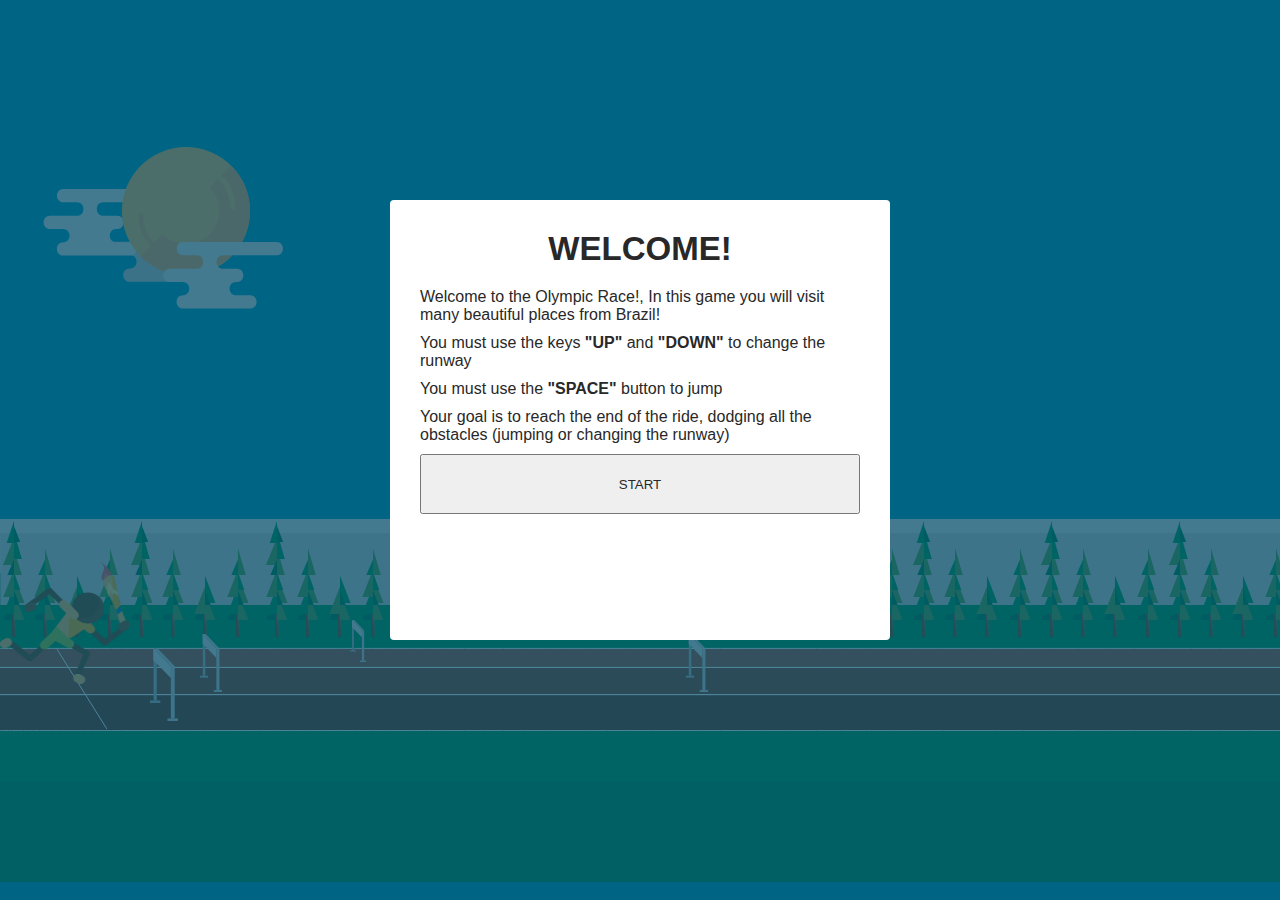
<file: clientside_b/index.html>
<!DOCTYPE html>
<html lang="pt-br">
<head>
	<meta charset="utf-8">
	<link rel="stylesheet" type="text/css" href="css/main.css">
	<title>Olympic Race - Brazil 2015</title>
    <script src="js/jquery-2.1.1.js" type="application/javascript"></script>
    <script src="js/jquery-ui-1.11.2/jquery-ui.js" type="application/javascript"></script>
    <script src="js/script.js" type="application/javascript"></script>
</head>
<body>
	<!-- START -->
	<div id="start">
		<div class="box">
			<h3>Welcome!</h3>
			<p>
				Welcome to the Olympic Race!, In  this game you will visit many beautiful places from Brazil!
			</p>
			<p>
				You must use the keys <strong>"UP"</strong> and <strong>"DOWN"</strong> to change the runway
			</p>
			<p>
				You must use the <strong>"SPACE"</strong> button to jump
			</p>
			<p>
				Your goal is to reach the end of the ride, dodging all the obstacles (jumping or changing the runway)
			</p>	
			<form action="#" method="post" >
				<button type="submit" class='btn btn-start' id="startButton">START</button>
			</form>
		</div>
	</div><!-- END START -->

	<!-- END -->
	<div id="end" class="hide">
		<div class="box">
			<div class="error">
				<h3>Game Over</h3>
				<p>You didn't visited all the places... try again!</p>
			</div>
			<div class="success">
				<h3>Welcome to the Rio 2016 – Olympic Games!</h3>
				<p>You already visited beautifuls places from BRAZIL!</p>
				<p>You can visit again pressing the Restart Button!</p>
			</div>
			<form action="#" method="post" >
				<button type="submit" class='btn btn-start' id="restartButton" onclick="end.remove(); return false;">RESTART</button>
			</form>
		</div>
	</div><!-- END END -->

	<!--  GAME -->
	<section id="game">
		<!-- POINTS -->
		<div id="points">
			
			<!-- INIT -->
			<section id="init">
				<img src="imgs/sky.svg" alt="sky" />
			</section><!-- END INIT -->

			
			<!-- AMAZON -->
			<section class="animation" id="amazon">
				<img src="imgs/amazon.svg" alt="amazon" />
			</section><!-- END AMAZON -->

			
			<!-- BAHIA -->
			<section class="animation" id="bahia">
				<img src="imgs/bahia.svg" alt="bahia" />
			</section><!-- END BAHIA -->

			
			<!-- PARANA -->
			<section class="animation" id="parana">
				<img src="imgs/parana.svg" alt="parana" />
			</section><!-- END PARANA -->

			
			<!-- SAOPAULO -->
			<section class="animation" id="saopaulo">
				<img src="imgs/saopaulo.svg" alt="saopaulo" />
			</section><!-- END SAOPAULO -->

			
			<!-- RIO -->
			<section class="animation" id="rio">
				<img src="imgs/rio.svg" alt="rio" />
			</section><!-- END RIO -->

		</div><!-- END POINTS -->

		<!-- PYRE -->
		<section id="pyre">
			<img src="imgs/pyre.svg" alt="pyre" />
			<div class="panel">
				Olympic Games – Rio 2016
			</div>
		</section><!-- END PYRE -->

		<!-- PLAYGROUND -->
		<div id="playground">
			<!-- PANELS -->
			<div id="panels">
				<h4 id="amazonPanel" class="panel">Amazon Forest – Manaus – AM</h4>
				<h4 id="bahiaPanel" class="panel">Lacerda Elevator – Salvador – BA</h4>
				<h4 id="paranaPanel" class="panel">Iguaçu Falls  – Foz do Iguaçu – PR</h4>
				<h4 id="saopauloPanel" class="panel">Cable Stayed Bridge – São Paulo – SP</h4>
				<h4 id="rioPanel" class="panel">Christ the Redeemer – Rio de Janeiro – RJ</h4>
			</div><!-- END PANELS -->

			<!-- RUNNER -->
            <div class="runner">
                <div id="runner">
                    &nbsp;
                </div>
            </div
          <!-- END RUNNER -->

			<!-- RUNWAYS -->
			<div id="runways">
				<div id="runway1" class="runway">
					<span class="obstacle"></span>
				</div>
				<div id="runway2" class="runway">
					<span class="obstacle"></span>
				</div>
				<div id="runway3" class="runway">
					<span class="obstacle"></span>
				</div>
			</div><!-- END RUNWAYS -->


		</div><!-- END PLAYGROUND -->

	</section><!--  END GAME -->
	
	<!-- SCRIPTS -->
	<script type="text/javascript" src='js/script.js'></script>

</body>
</html>
</file>
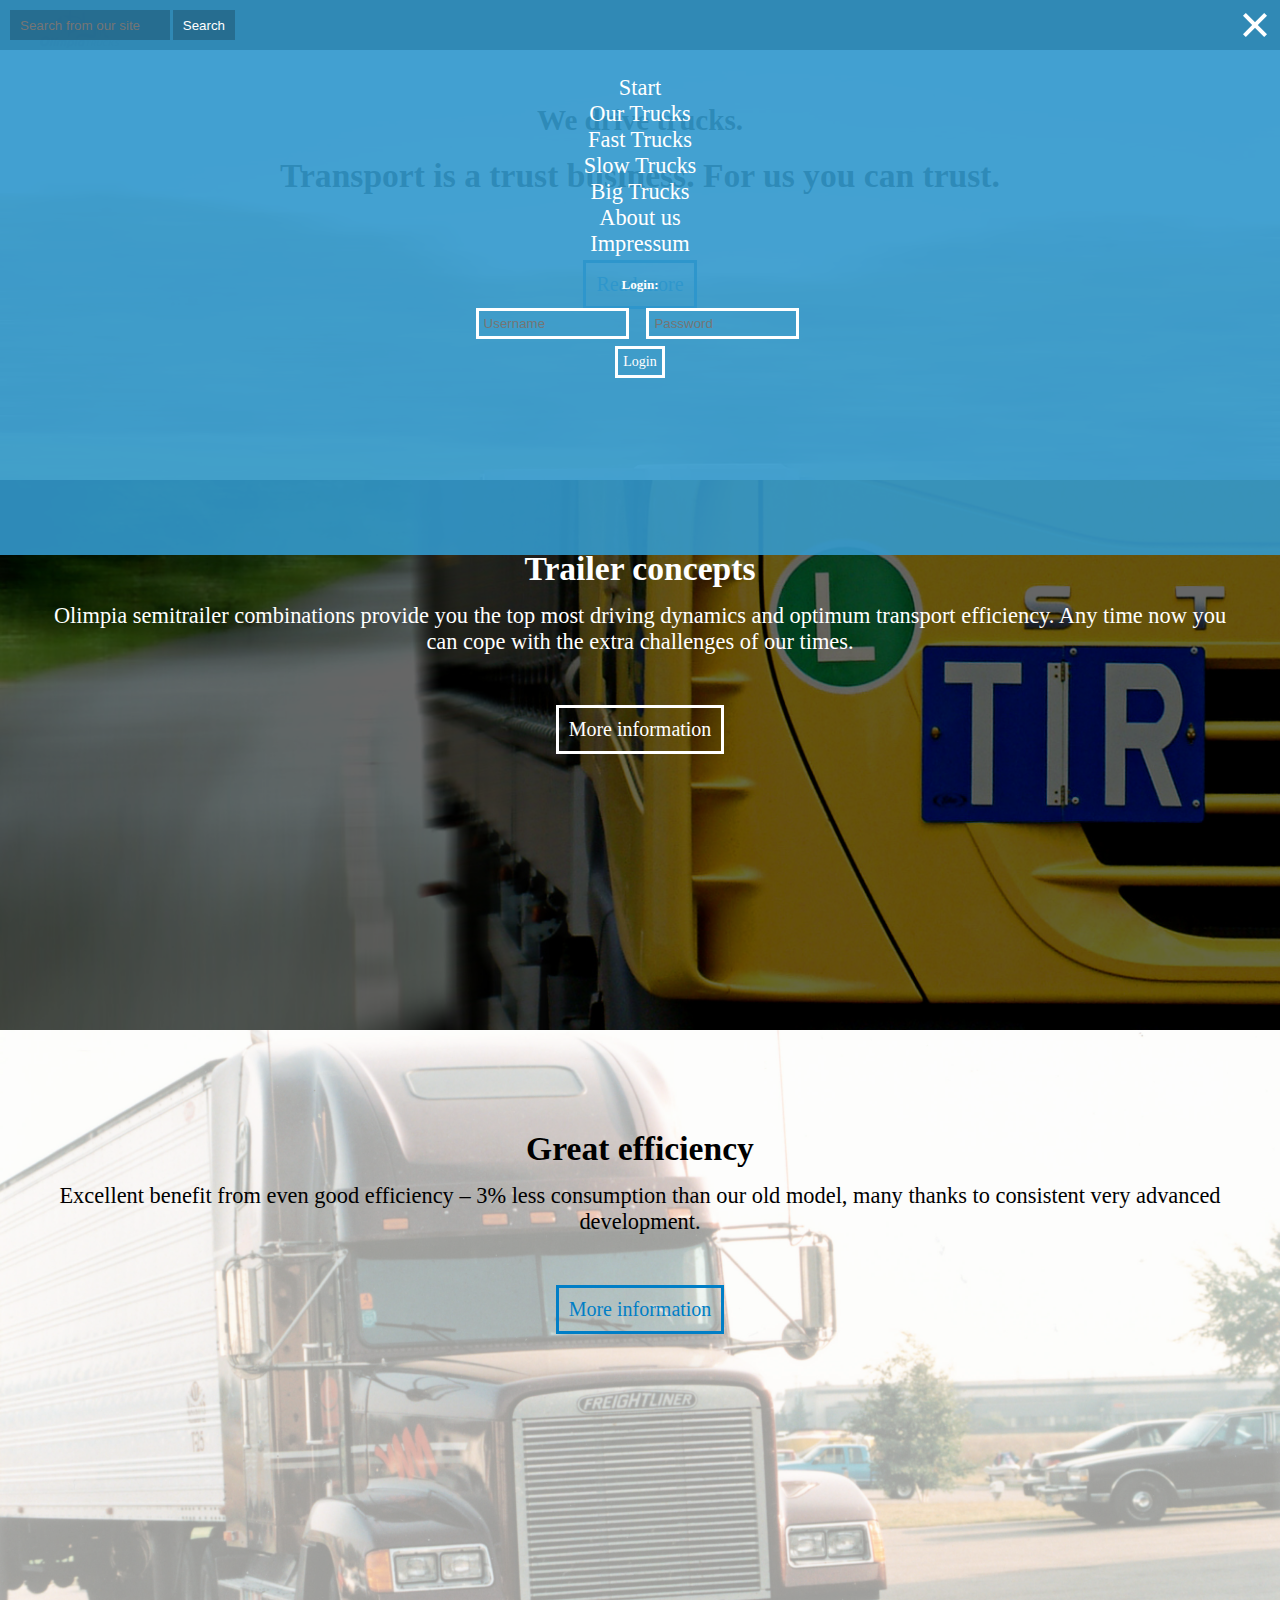
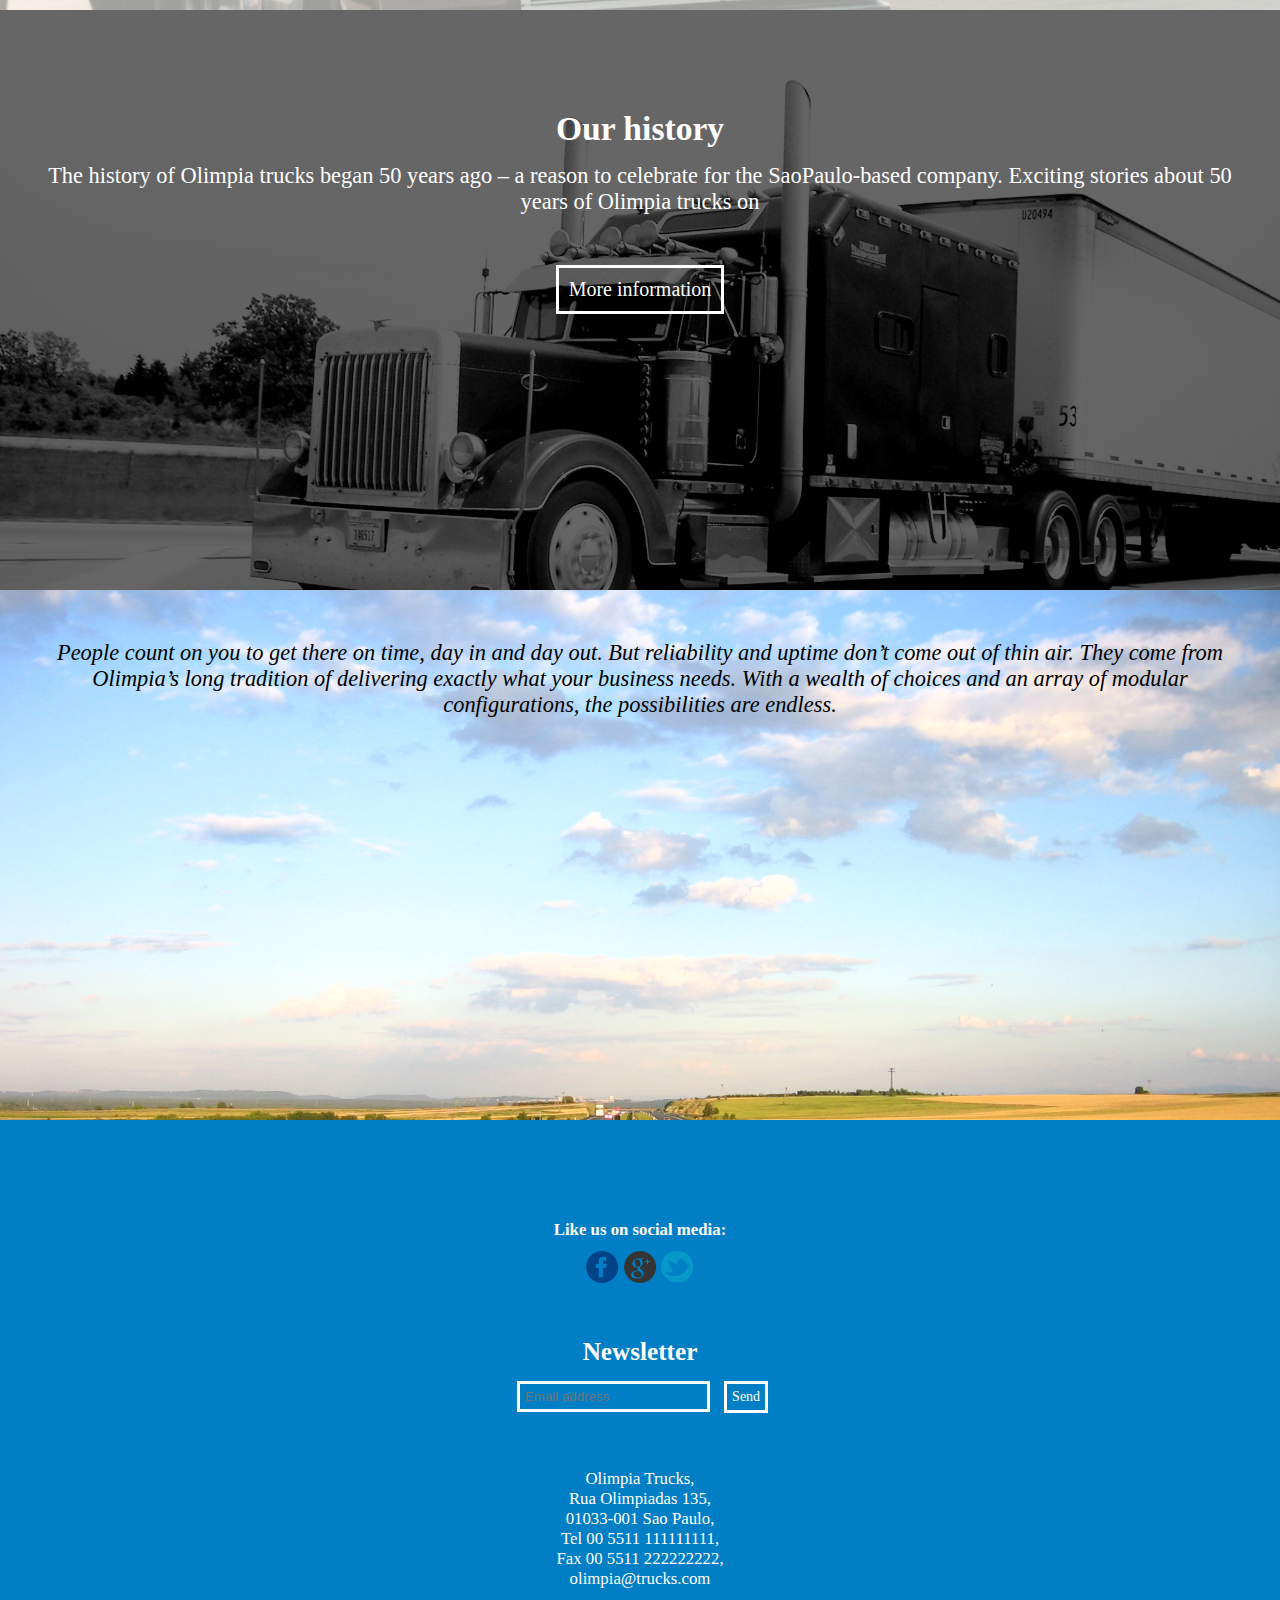
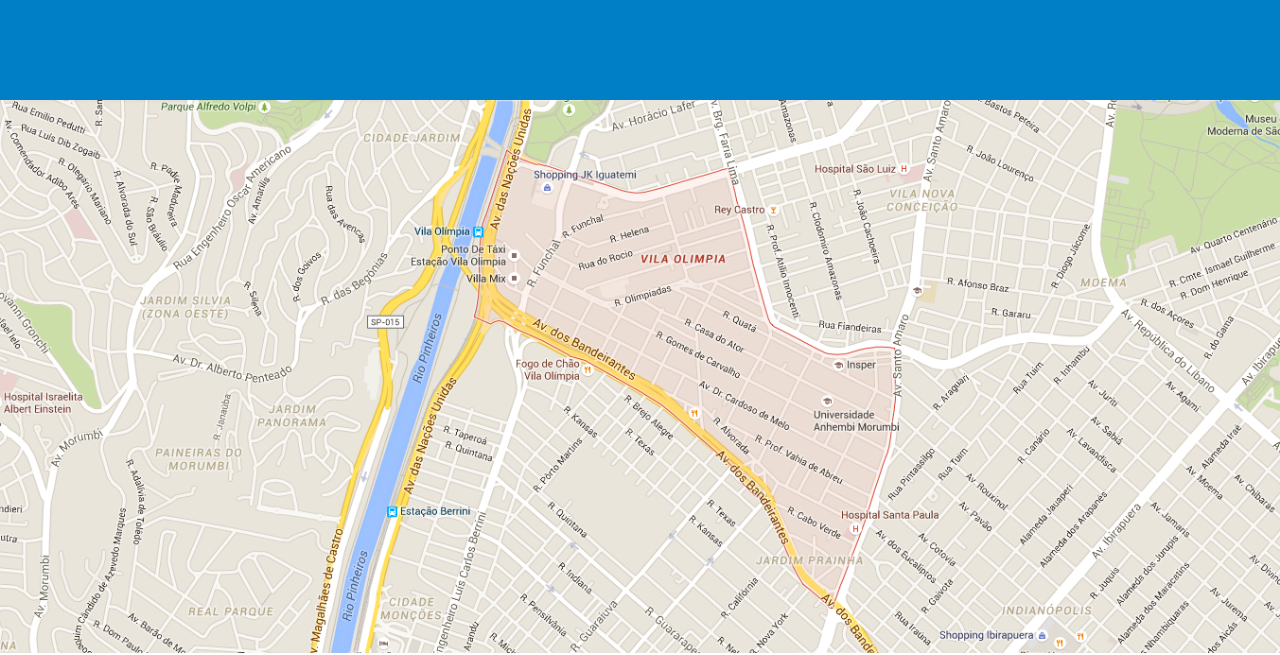
<file: design_b/index.html>
<!DOCTYPE html>

<head>
    <title>Olimpia Trucks</title>
    <meta charset="UTF-8">
    <link rel="stylesheet" type="text/css" href="style.css" media="screen" />
</head>

<body class="menu-active">
<div class="l-hero l-layout">
    <div class="l-hero__filter">
        <div class="c-menu-button">
        <div class="line">&nbsp;</div>
        <div class="line">&nbsp;</div>
        <div class="line">&nbsp;</div>
    </div>
        <div class="l-wrapper">
            <div class="c-logo">
                <img src="img/logo/olimpia_logo.png" height="150" alt="Logo Header" />
            </div>
            <h1>We drive trucks.</h1>
            <h2>Transport is a trust business. For us you can trust.</h2>
            <div class="c-button">Read more</div>
        </div>
    </div>
</div>


<div class="l-trailer-concepts l-layout">
    <div class="l-trailer-concepts__filter">
        <div class="l-wrapper">
            <h2>Trailer concepts</h2>
            <p>Olimpia semitrailer combinations provide you the top most driving dynamics and optimum transport efficiency. Any time now you can cope with the extra challenges of our times.</p>
            <p><a href="#" class="c-button c-button--white">More information</a></p>
        </div>
    </div>
</div>

<div class="l-efficiency l-layout">
    <div class="l-efficiency__filter">
        <div class="l-wrapper">
            <h2>Great efficiency</h2>
            <p>Excellent benefit from even good efficiency – 3% less consumption than our old model, many thanks to consistent very advanced development.</p>
            <p><a href="#" class="c-button">More information</a></p>
        </div>
    </div>
</div>


<div class="l-history l-layout">
    <div class="l-history__filter">
        <div class="l-wrapper">
            <h2>Our history</h2>
            <p>The history of Olimpia trucks began 50 years ago – a reason to celebrate for the SaoPaulo-based company. Exciting stories about 50 years of Olimpia trucks on</p>
            <p><a href="#" class="c-button c-button--white">More information</a></p>
        </div>
    </div>
</div>


<div class="l-brand l-layout">
    <div class="l-wrapper">
        <p>People count on you to get there on time, day in and day out. But reliability
            and uptime don’t come out of thin air. They come from Olimpia’s long tradition of delivering exactly what your
            business needs. With a wealth of choices and an array of modular configurations, the possibilities are endless.
        </p>
    </div>
</div>

<div class="c-menu">
    <div class="c-forms">
        <form class="c-search">
            <label for="search">
                <input type="text" id="search" size="20" placeholder="Search from our site"></input>
            </label>
            <button type="button" id="search">Search</button>
        </form>
    </div>
    <div class="l-wrapper">
        <ul>
            <li class="active"><a href="index.html">Start</a></li>
            <li><a href="#">Our Trucks</a>
                <ul>
                    <li><a href="#">Fast Trucks</a></li>
                    <li><a href="#">Slow Trucks</a></li>
                    <li><a href="#">Big Trucks</a></li>
                </ul>
            </li>
            <li><a href="#">About us</a></li>
            <li><a href="#">Impressum</a></li>
        </ul>
        <form class="c-login">
            <h3>Login:</h3>
            <div>
                    <input type="text" id="username" size="15" placeholder="Username"></input>
                <input type="text" id="pass" size="15" placeholder="Password"></input>

            </div>
            <div>
                <div class="c-button c-button--white">Login</div>
            </div>
        </form>
    </div>

</div>

<div class="l-footer">
    <div class="l-wrapper">
        <h4>Like us on social media:</h4>
        <div class="c-social-media">
            <img src="img/fb.png" />
            <img src="img/google.png" />
            <img src="img/twitter.png" />
        </div>
        <h2>Newsletter</h2>
        <form class="c-login c-newsletter">
            <label for="newsletter">
                <input type="text" id="newsletter" placeholder="Email address"></input>
            </label>
            <div class="c-button c-button--white">Send</div>
        </form>
        <p>Olimpia Trucks,<br>Rua Olimpiadas 135,<br>01033-001 Sao Paulo,<br>Tel 00 5511 111111111,<br>Fax 00 5511 222222222,<br>olimpia@trucks.com</p>
    </div>
</div>
<img class="map" src="img/map.png" />

</body>
</file>
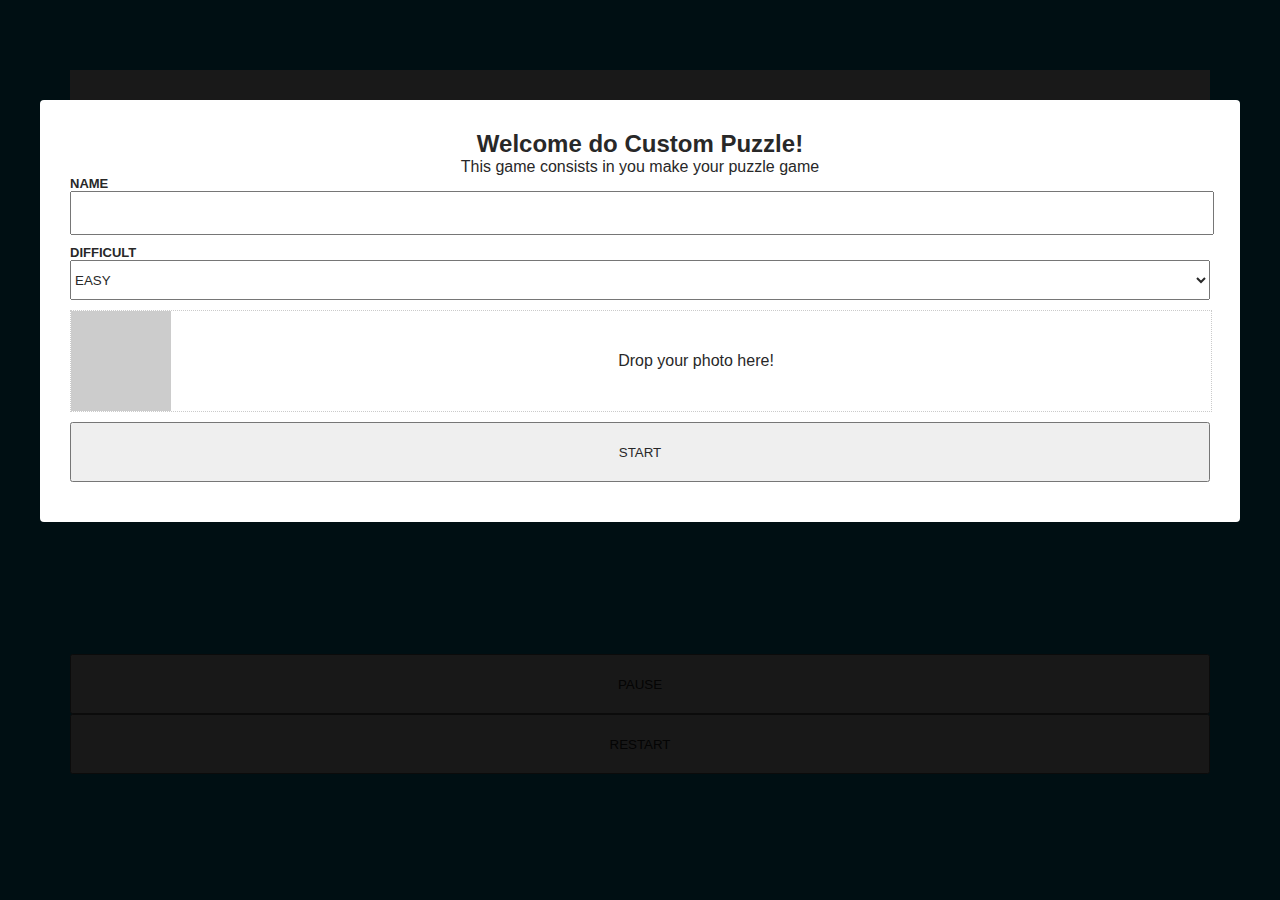
<file: fi_clientside_a/index.html>
<!DOCTYPE html>
<html lang="pt-br">
<head>
	<meta charset="utf-8">
	<link rel="stylesheet" type="text/css" href="css/main.css">
	<title>Custom Puzzle - WorldSkills 2015</title>
</head>
<body>

	<!-- START -->
	<div id="start">
		<div class="box">
			<h2>Welcome do Custom Puzzle!</h2>
			<p>This game consists in you make your puzzle game</p>
			<form action="#" id="start-form" method="post">
				<div class="group">
					<label for="name">Name</label>
					<input type="text" name="name" id="name" />
				</div>
				<div class="group">
					<label for="difficult">Difficult</label>
					<select type="text" name="difficult" id="difficult" >
						<option value="2">EASY</option>
						<option value="3">MEDIUM</option>
						<option value="4">HARD</option>
					</select>
				</div>
				<!-- DROP -->
				<div class="group" id="drop">
					<div class="preview">
					</div>
                    <input id="file" name="file" type="file" />
					<p>Drop your photo here!</p>
				</div><!-- END DROP -->
				<div class="group">
					<button id="start-button" type="submit" name="submit">START</button>
				</div>
			</form>
		</div>
	</div><!-- END START -->

	<!-- END -->
	<div id="end">
		<div class="box">
			<h3>Congratulations! You have solved the puzzle!</h3>
			<p>You did it!</p>
			<table>
				<thead>
					<tr>
						<th>POSITION</th>
						<th>LEVEL</th>
						<th>NAME</th>
						<th>TIME</th>
					</tr>
				</thead>
				<tbody>
					<tr>
						<td>1</td>
						<td>EASY</td>
						<td>JOHN DOE</td>
						<td>1:00</td>
					</tr>
					<tr>
						<td>2</td>
						<td>EASY</td>
						<td>JOHN DOE</td>
						<td>1:20</td>
					</tr>
					<tr>
						<td>3</td>
						<td>EASY</td>
						<td>JOHN DOE</td>
						<td>1:40</td>
					</tr>
					<tr class='you'>
						<td>24</td>
						<td>EASY</td>
						<td>JOHN DOE</td>
						<td>9:40</td>
					</tr>
				</tbody>
			</table>
			<button class="btn btn-restart" onclick="end.remove(); return false;">RESTART APPLICATION</button>
		</div>
	</div><!-- END END -->

	<!-- GAMECONTAINER -->
	<div id="gameContainer">
		<div class="container">
			

			<!-- PLAYERNAME -->
			<span id="playername"> </span>
			<!-- TIMER -->
			<div id="timer">
				<span>0:00</span>
			</div>

			<div id="puzzleContainer">
				<!-- PUZZLE -->
				<canvas id="puzzle" width="1140px" height="500px"></canvas>
			</div>

			<div class="buttons">
				<button class="btn btn-pause" id="pause">PAUSE</button>
				<button id="restart" class="btn btn-restart">RESTART</button>
			</div>
		</div>
	</div><!-- END GAMECONTAINER -->

	<!-- SCRIPTS -->
    <script type="text/javascript" src='js/jquery-2.1.1.js'></script>
    <script type="text/javascript" src='js/script.js'></script>

</body>
</html>
</file>
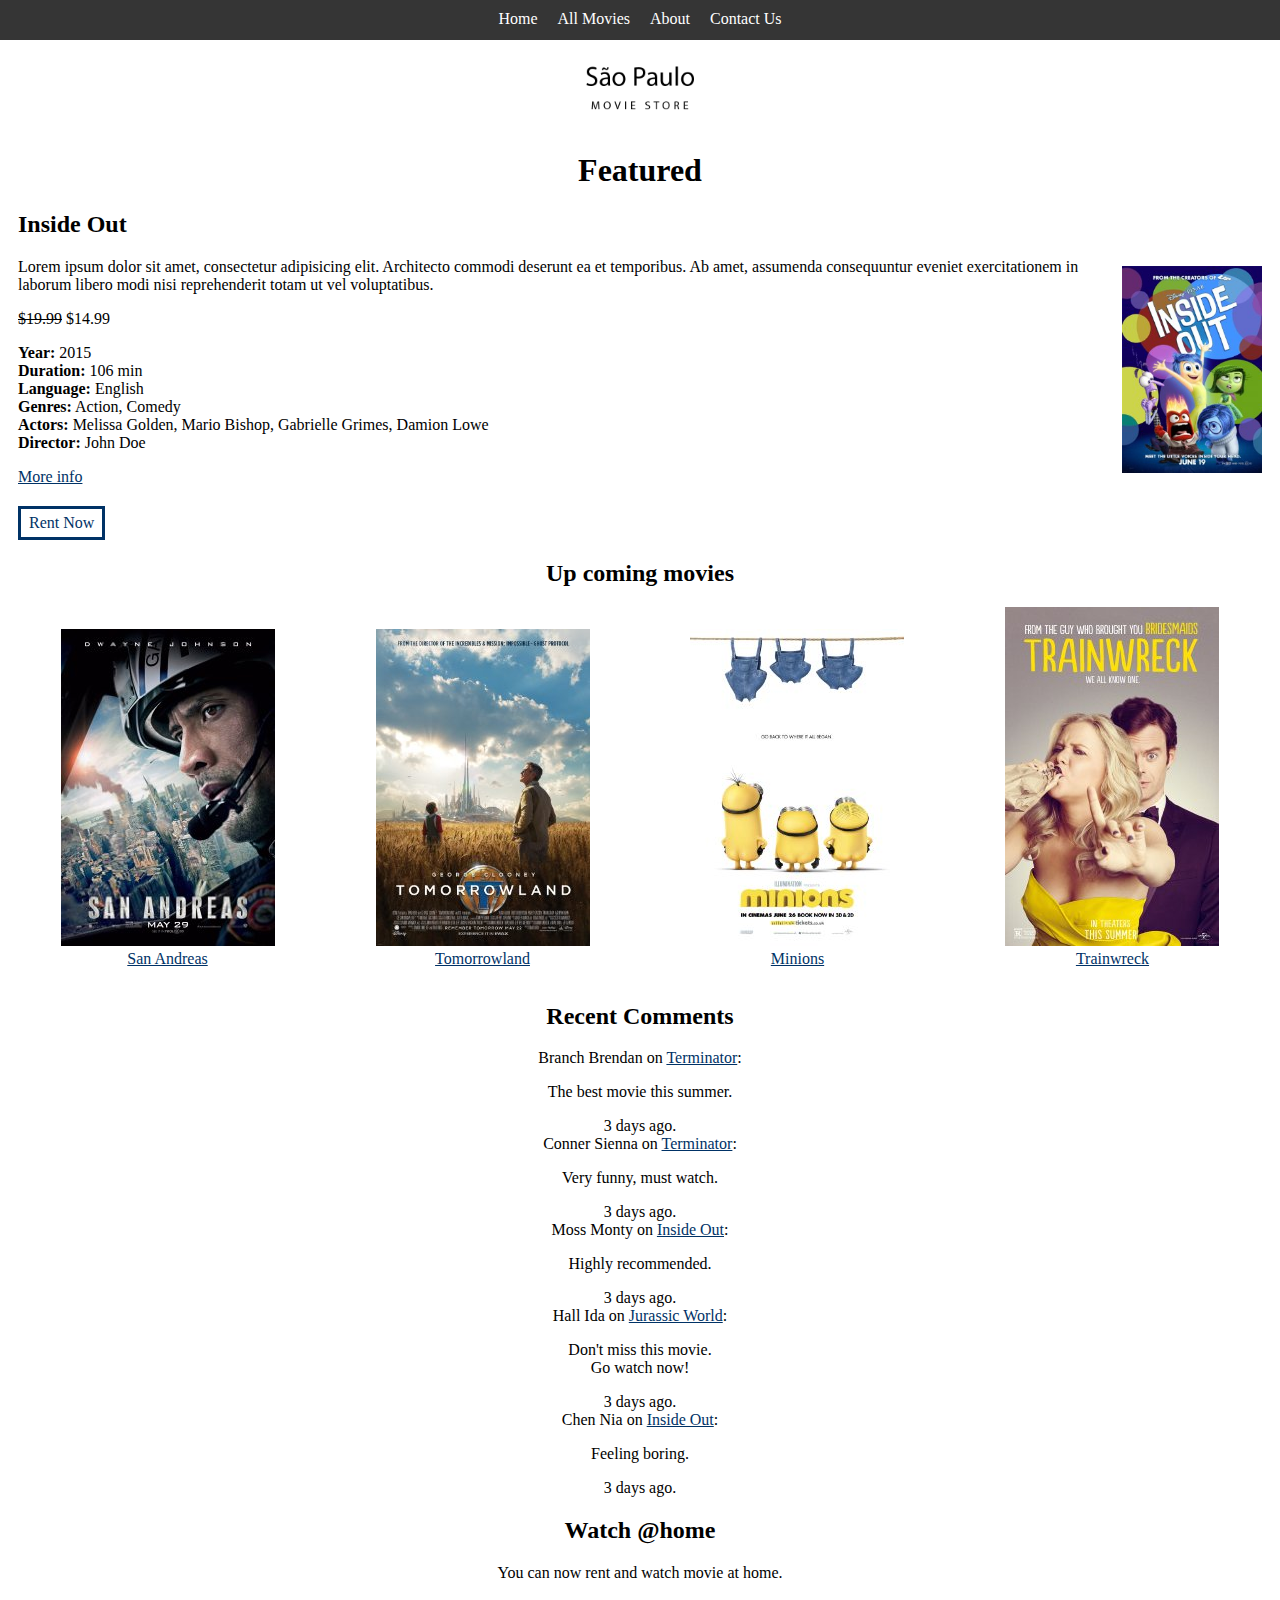
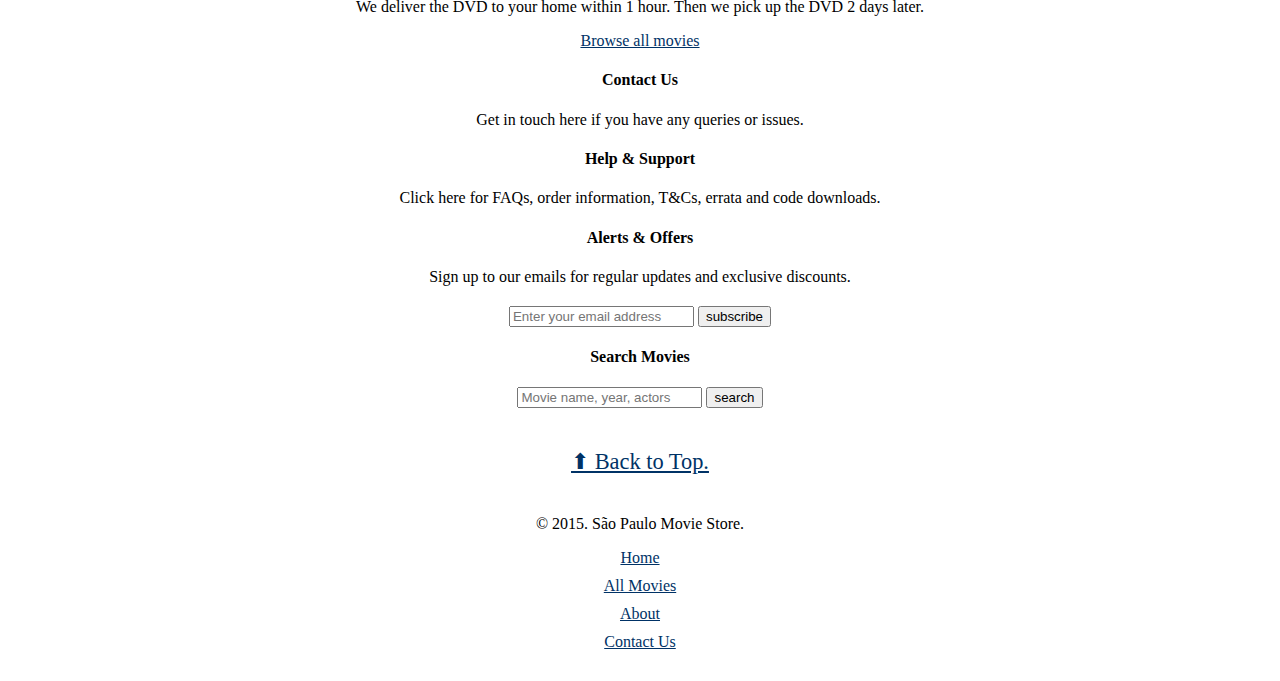
<file: fi_layout_b/index.html>
<!doctype html>
<html>

<head>
  <meta charset="utf-8">
  <meta name="viewport" content="width=device-width">

  <!-- Always force latest IE rendering engine or request Chrome Frame -->
  <meta content="IE=edge,chrome=1" http-equiv="X-UA-Compatible">
  <title>São Paulo Movie Store</title>
  <link href="stylesheets/website.css" rel="stylesheet" type="text/css" />
  <script src="javascripts/jquery.js" type="text/javascript"></script>
  <script src="javascripts/prefix-free.js" type="text/javascript"></script>
  <script src="javascripts/all.js" type="text/javascript"></script>
</head>

<body class="index">

  <header>
    <h2 class="logo">
      <a href="index.html">
        <img src="images/logo.png" alt="São Paulo Movie Store" title="São Paulo Movie Store" />
      </a>
    </h2>
    <div class="main-nav">
      <nav>
        <ul>
          <li><a href="index.html">Home</a></li>
          <li><a href="all-movies.html">All Movies</a></li>
          <li><a href="about.html">About</a></li>
          <li><a href="contact.html">Contact Us</a></li>
        </ul>
      </nav>
    </div>
  </header>

  <div class="yield">
    <main>
      <section class='featured'>
        <h1>Featured</h1>
        <article class='movie-info-'>
          <a href='movie.html'>
            <img title="Inside Out" alt="Poster for Inside Out" src="images/movie3.jpg" />
          </a>

          <div class="info">
            <h2>Inside Out</h2>
            <p>Lorem ipsum dolor sit amet, consectetur adipisicing elit. Architecto commodi deserunt ea et temporibus. Ab amet, assumenda consequuntur eveniet exercitationem in laborum libero modi nisi reprehenderit totam ut vel voluptatibus.</p>
            <span class="price"><del>$19.99</del> $14.99</span>
            <ul>
              <li><b>Year:</b> 2015</li>
              <li><b>Duration:</b> 106 min</li>
              <li><b>Language:</b> English</li>
              <li><b>Genres:</b> Action, Comedy</li>
              <li><b>Actors:</b> Melissa Golden, Mario Bishop, Gabrielle Grimes, Damion Lowe</li>
              <li><b>Director:</b> John Doe</li>
            </ul>
            <a href="movie.html" class='more-info-button'>More info</a>
          </div>
        </article>
        <div class="rental">
          <a href="#rental-dialog" class="rent-now button">Rent Now</a>
          <div id='rental-dialog' role="dialog" aria-label="Rent a movie form" aria-describedby="rental-steps">
            <!-- Rental dialog. -->
            <div class="container">
              <div class="ui">
                <a href='#close-rental-dialog'>
                    <span aria-hidden="true">X</span>
                    <span class="visually-hidden">Close dialog</span>
                </a>
              </div>
              <div id="rental-steps" class="rental-steps">
                <h3>Rental steps</h3>
                <ul>
                  <li>Login order online.</li>
                  <li>We deliver the DVD to your home within 1 hour.</li>
                  <li>We pick up the DVD 2 days later.</li>
                </ul>
              </div>
              <div class="login">
                <h3>Login</h3>
                <p>Please login to proceed movie ordering.</p>
                <form>
                  <fieldset>
                    <label for='login-email'>Email</label>
                    <input type='email' id='login-email'>
                  </fieldset>
                  <fieldset>
                    <label for='login-password'>Password</label>
                    <input type='password' id='login-password'>
                  </fieldset>
                  <input type='submit' value='Login'>
                </form>
              </div>
            </div>
            <!-- End of rental box. -->
          </div>
        </div>
      </section>
      <section class='up-coming'>
        <h2>Up coming movies</h2>
        <ul class="movies-list">
          <li>
            <a href='movie.html' class='movie-cover-link'>
              <figure class='movie-cover'>
                <img title="San Andreas" alt="Poster for San Andreas" src="images/movie5.jpg" />
                <figcaption>San Andreas</figcaption>
              </figure>
            </a>
          </li>
          <li>
            <a href='movie.html' class='movie-cover-link'>
              <figure class='movie-cover'>
                <img title="Tomorrowland" alt="Poster for Tomorrowland" src="images/movie7.jpg" />
                <figcaption>Tomorrowland</figcaption>
              </figure>
            </a>
          </li>
          <li>
            <a href='movie.html' class='movie-cover-link'>
              <figure class='movie-cover'>
                <img title="Minions" alt="Poster for Minions" src="images/movie8.jpg" />
                <figcaption>Minions</figcaption>
              </figure>
            </a>
          </li>
          <li>
            <a href='movie.html' class='movie-cover-link'>
              <figure class='movie-cover'>
                <img title="Trainwreck" alt="Poster for Trainwreck" src="images/movie9.jpg" />
                <figcaption>Trainwreck</figcaption>
              </figure>
            </a>
          </li>
        </ul>
      </section>
    </main>
    <aside>
      <section class='recent-comments'>
        <h2>Recent Comments</h2>
        <div class='comment'>
          <span class="name">Branch Brendan</span> on
          <span class="movie-name"><a href="/movie.html">Terminator</a></span>:
          <div class="content">
            <p>The best movie this summer.</p>
          </div>
          <time datetime="2015-07-30">3 days ago.</time>
        </div>
        <div class='comment'>
          <span class="name">Conner Sienna</span> on
          <span class="movie-name"><a href="/movie.html">Terminator</a></span>:
          <div class="content">
            <p>Very funny, must watch.</p>
          </div>
          <time datetime="2015-07-30">3 days ago.</time>
        </div>
        <div class='comment'>
          <span class="name">Moss Monty</span> on
          <span class="movie-name"><a href="/movie.html">Inside Out</a></span>:
          <div class="content">
            <p>Highly recommended.</p>
          </div>
          <time datetime="2015-07-30">3 days ago.</time>
        </div>
        <div class='comment'>
          <span class="name">Hall Ida</span> on
          <span class="movie-name"><a href="/movie.html">Jurassic World</a></span>:
          <div class="content">
            <p>Don&#x27;t miss this movie.
              <br />Go watch now!</p>
          </div>
          <time datetime="2015-07-30">3 days ago.</time>
        </div>
        <div class='comment'>
          <span class="name">Chen Nia</span> on
          <span class="movie-name"><a href="/movie.html">Inside Out</a></span>:
          <div class="content">
            <p>Feeling boring.</p>
          </div>
          <time datetime="2015-07-30">3 days ago.</time>
        </div>
      </section>
      <section class="watch-at-home">
        <h2>Watch @home</h2>
        <p>You can now rent and watch movie at home.</p>
        <p>We deliver the DVD to your home within 1 hour. Then we pick up the DVD 2 days later.</p>
        <p><a href='all-movies.html' class='browse-all-movies-button'>Browse all movies</a></p>
      </section>
    </aside>


  </div>

  <footer>
    <div class="footer-help">
      <div class="contact">
        <h4>Contact Us</h4> Get in touch here if you have any queries or issues.
      </div>
      <div class="support">
        <h4>Help & Support</h4> Click here for FAQs, order information, T&Cs, errata and code downloads.
      </div>
      <div class="newsletter">
        <h4>Alerts & Offers</h4> Sign up to our emails for regular updates and exclusive discounts.
        <form>
          <input type='email' placeholder='Enter your email address'>
          <input type='submit' value='subscribe'>
        </form>
      </div>
      <div class="search">
        <h4>Search Movies</h4>
        <form>
          <input type='text' placeholder='Movie name, year, actors'>
          <input type='submit' value='search'>
        </form>
      </div>
    </div>
    <div class="back-to-top">
      <a href='#top'>⬆ Back to Top.</a>
    </div>
    <div class="copyright">
      &copy; 2015. São Paulo Movie Store.
    </div>
    <div class="footer-nav">
      <nav>
        <ul>
          <li><a href="index.html">Home</a></li>
          <li><a href="all-movies.html">All Movies</a></li>
          <li><a href="about.html">About</a></li>
          <li><a href="contact.html">Contact Us</a></li>
        </ul>
      </nav>
    </div>
  </footer>

</body>
</html>
</file>
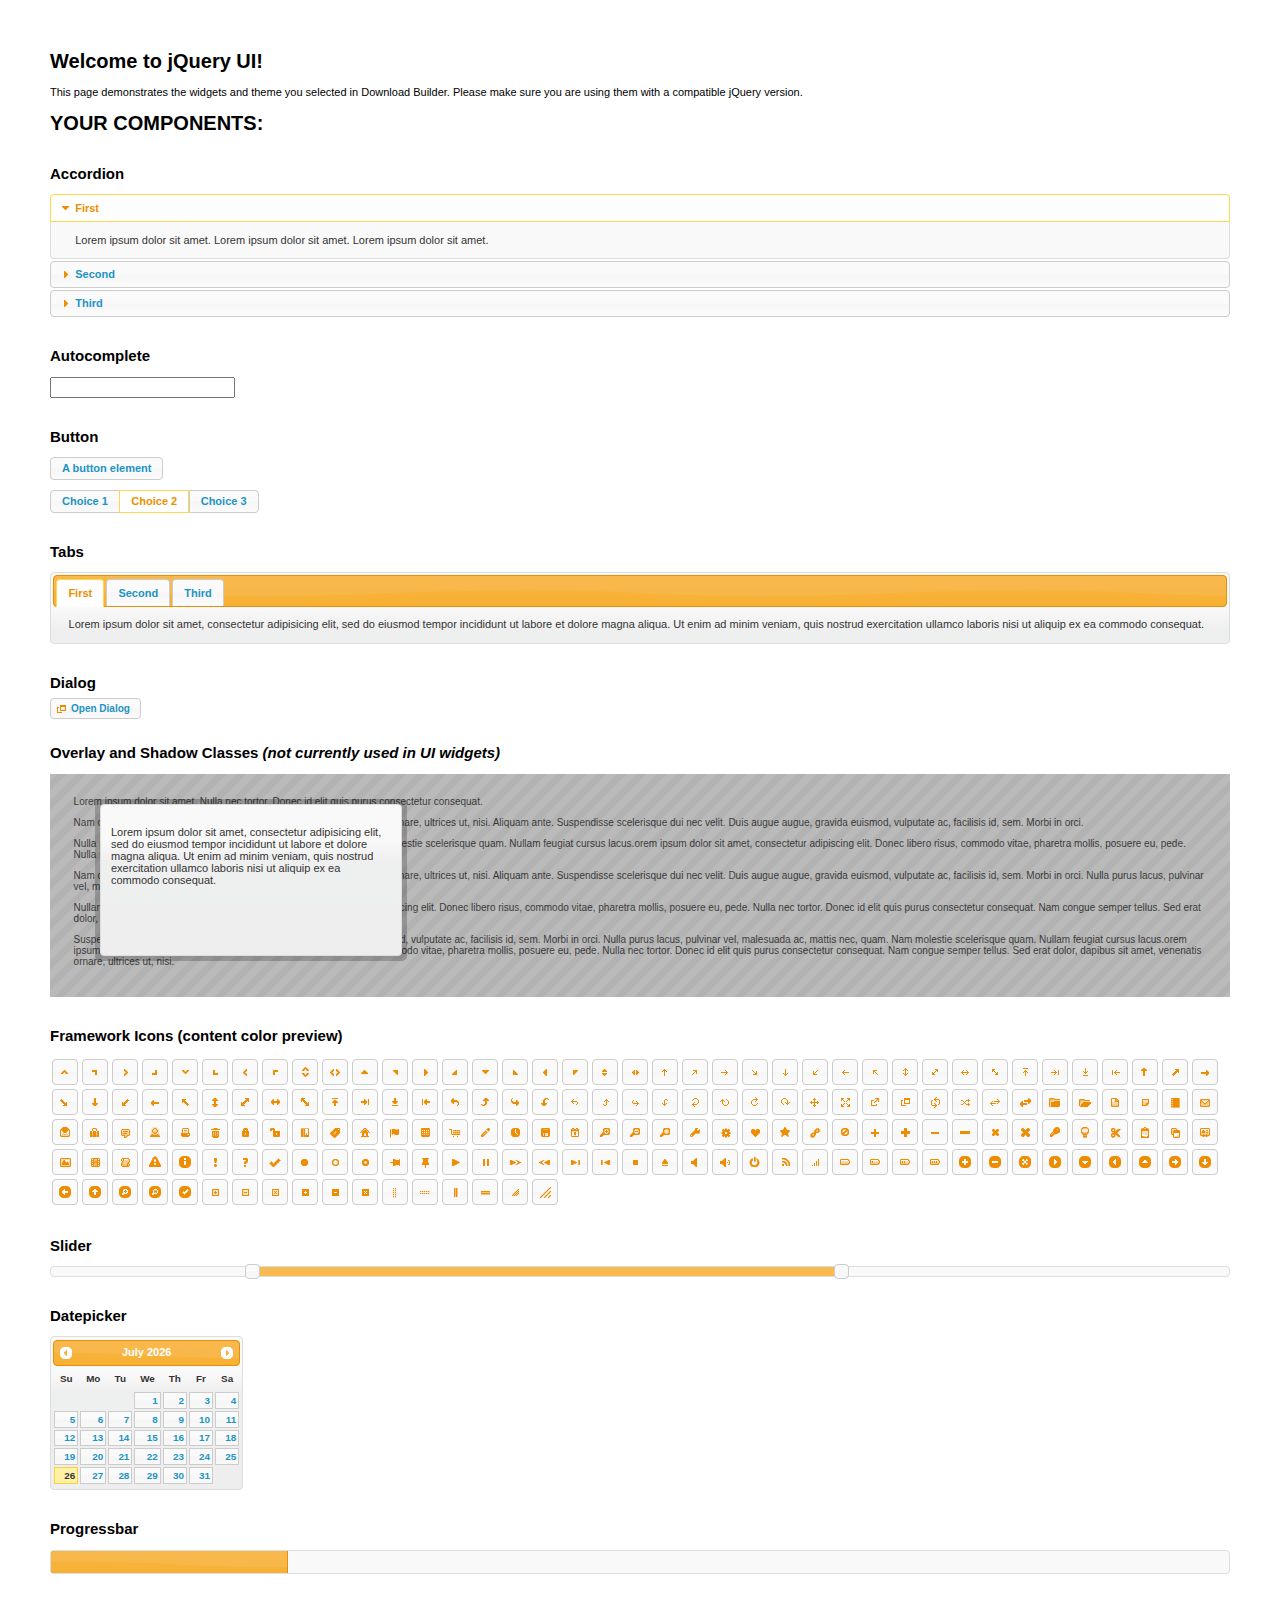
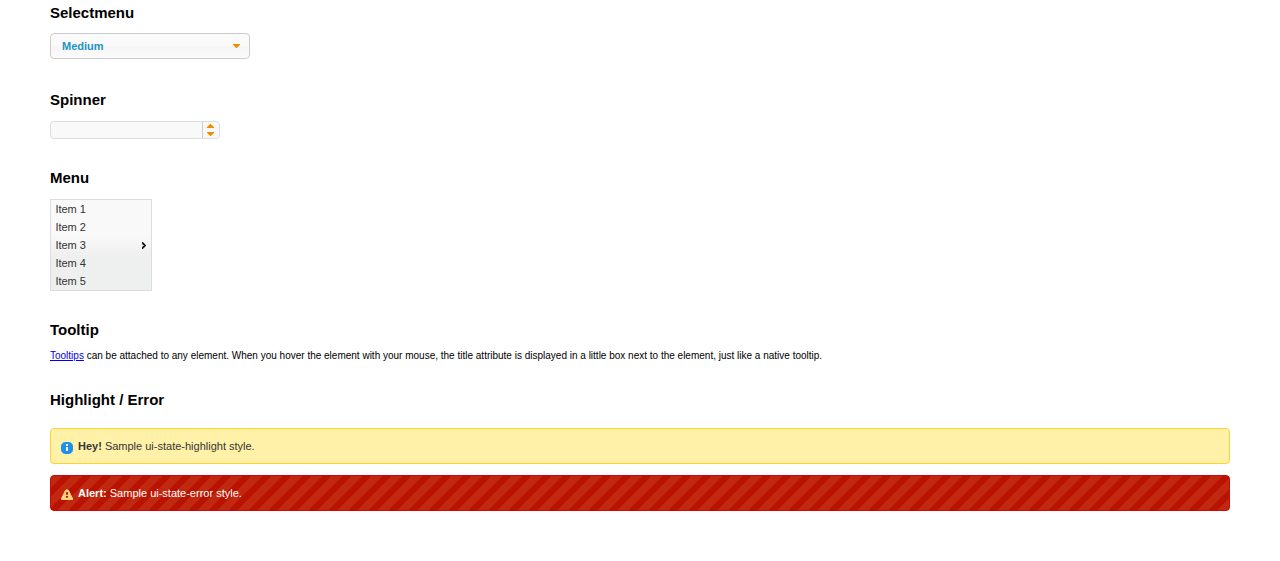
<file: clientside_b/js/jquery-ui-1.11.2/index.html>
<!doctype html>
<html lang="us">
<head>
	<meta charset="utf-8">
	<title>jQuery UI Example Page</title>
	<link href="jquery-ui.css" rel="stylesheet">
	<style>
	body{
		font: 62.5% "Trebuchet MS", sans-serif;
		margin: 50px;
	}
	.demoHeaders {
		margin-top: 2em;
	}
	#dialog-link {
		padding: .4em 1em .4em 20px;
		text-decoration: none;
		position: relative;
	}
	#dialog-link span.ui-icon {
		margin: 0 5px 0 0;
		position: absolute;
		left: .2em;
		top: 50%;
		margin-top: -8px;
	}
	#icons {
		margin: 0;
		padding: 0;
	}
	#icons li {
		margin: 2px;
		position: relative;
		padding: 4px 0;
		cursor: pointer;
		float: left;
		list-style: none;
	}
	#icons span.ui-icon {
		float: left;
		margin: 0 4px;
	}
	.fakewindowcontain .ui-widget-overlay {
		position: absolute;
	}
	select {
		width: 200px;
	}
	</style>
</head>
<body>

<h1>Welcome to jQuery UI!</h1>

<div class="ui-widget">
	<p>This page demonstrates the widgets and theme you selected in Download Builder. Please make sure you are using them with a compatible jQuery version.</p>
</div>

<h1>YOUR COMPONENTS:</h1>


<!-- Accordion -->
<h2 class="demoHeaders">Accordion</h2>
<div id="accordion">
	<h3>First</h3>
	<div>Lorem ipsum dolor sit amet. Lorem ipsum dolor sit amet. Lorem ipsum dolor sit amet.</div>
	<h3>Second</h3>
	<div>Phasellus mattis tincidunt nibh.</div>
	<h3>Third</h3>
	<div>Nam dui erat, auctor a, dignissim quis.</div>
</div>



<!-- Autocomplete -->
<h2 class="demoHeaders">Autocomplete</h2>
<div>
	<input id="autocomplete" title="type &quot;a&quot;">
</div>



<!-- Button -->
<h2 class="demoHeaders">Button</h2>
<button id="button">A button element</button>
<form style="margin-top: 1em;">
	<div id="radioset">
		<input type="radio" id="radio1" name="radio"><label for="radio1">Choice 1</label>
		<input type="radio" id="radio2" name="radio" checked="checked"><label for="radio2">Choice 2</label>
		<input type="radio" id="radio3" name="radio"><label for="radio3">Choice 3</label>
	</div>
</form>



<!-- Tabs -->
<h2 class="demoHeaders">Tabs</h2>
<div id="tabs">
	<ul>
		<li><a href="#tabs-1">First</a></li>
		<li><a href="#tabs-2">Second</a></li>
		<li><a href="#tabs-3">Third</a></li>
	</ul>
	<div id="tabs-1">Lorem ipsum dolor sit amet, consectetur adipisicing elit, sed do eiusmod tempor incididunt ut labore et dolore magna aliqua. Ut enim ad minim veniam, quis nostrud exercitation ullamco laboris nisi ut aliquip ex ea commodo consequat.</div>
	<div id="tabs-2">Phasellus mattis tincidunt nibh. Cras orci urna, blandit id, pretium vel, aliquet ornare, felis. Maecenas scelerisque sem non nisl. Fusce sed lorem in enim dictum bibendum.</div>
	<div id="tabs-3">Nam dui erat, auctor a, dignissim quis, sollicitudin eu, felis. Pellentesque nisi urna, interdum eget, sagittis et, consequat vestibulum, lacus. Mauris porttitor ullamcorper augue.</div>
</div>



<!-- Dialog NOTE: Dialog is not generated by UI in this demo so it can be visually styled in themeroller-->
<h2 class="demoHeaders">Dialog</h2>
<p><a href="#" id="dialog-link" class="ui-state-default ui-corner-all"><span class="ui-icon ui-icon-newwin"></span>Open Dialog</a></p>

<h2 class="demoHeaders">Overlay and Shadow Classes <em>(not currently used in UI widgets)</em></h2>
<div style="position: relative; width: 96%; height: 200px; padding:1% 2%; overflow:hidden;" class="fakewindowcontain">
	<p>Lorem ipsum dolor sit amet,  Nulla nec tortor. Donec id elit quis purus consectetur consequat. </p><p>Nam congue semper tellus. Sed erat dolor, dapibus sit amet, venenatis ornare, ultrices ut, nisi. Aliquam ante. Suspendisse scelerisque dui nec velit. Duis augue augue, gravida euismod, vulputate ac, facilisis id, sem. Morbi in orci. </p><p>Nulla purus lacus, pulvinar vel, malesuada ac, mattis nec, quam. Nam molestie scelerisque quam. Nullam feugiat cursus lacus.orem ipsum dolor sit amet, consectetur adipiscing elit. Donec libero risus, commodo vitae, pharetra mollis, posuere eu, pede. Nulla nec tortor. Donec id elit quis purus consectetur consequat. </p><p>Nam congue semper tellus. Sed erat dolor, dapibus sit amet, venenatis ornare, ultrices ut, nisi. Aliquam ante. Suspendisse scelerisque dui nec velit. Duis augue augue, gravida euismod, vulputate ac, facilisis id, sem. Morbi in orci. Nulla purus lacus, pulvinar vel, malesuada ac, mattis nec, quam. Nam molestie scelerisque quam. </p><p>Nullam feugiat cursus lacus.orem ipsum dolor sit amet, consectetur adipiscing elit. Donec libero risus, commodo vitae, pharetra mollis, posuere eu, pede. Nulla nec tortor. Donec id elit quis purus consectetur consequat. Nam congue semper tellus. Sed erat dolor, dapibus sit amet, venenatis ornare, ultrices ut, nisi. Aliquam ante. </p><p>Suspendisse scelerisque dui nec velit. Duis augue augue, gravida euismod, vulputate ac, facilisis id, sem. Morbi in orci. Nulla purus lacus, pulvinar vel, malesuada ac, mattis nec, quam. Nam molestie scelerisque quam. Nullam feugiat cursus lacus.orem ipsum dolor sit amet, consectetur adipiscing elit. Donec libero risus, commodo vitae, pharetra mollis, posuere eu, pede. Nulla nec tortor. Donec id elit quis purus consectetur consequat. Nam congue semper tellus. Sed erat dolor, dapibus sit amet, venenatis ornare, ultrices ut, nisi. </p>

	<!-- ui-dialog -->
	<div class="ui-overlay"><div class="ui-widget-overlay"></div><div class="ui-widget-shadow ui-corner-all" style="width: 302px; height: 152px; position: absolute; left: 50px; top: 30px;"></div></div>
	<div style="position: absolute; width: 280px; height: 130px;left: 50px; top: 30px; padding: 10px;" class="ui-widget ui-widget-content ui-corner-all">
		<div class="ui-dialog-content ui-widget-content" style="background: none; border: 0;">
			<p>Lorem ipsum dolor sit amet, consectetur adipisicing elit, sed do eiusmod tempor incididunt ut labore et dolore magna aliqua. Ut enim ad minim veniam, quis nostrud exercitation ullamco laboris nisi ut aliquip ex ea commodo consequat.</p>
		</div>
	</div>

</div>

<!-- ui-dialog -->
<div id="dialog" title="Dialog Title">
	<p>Lorem ipsum dolor sit amet, consectetur adipisicing elit, sed do eiusmod tempor incididunt ut labore et dolore magna aliqua. Ut enim ad minim veniam, quis nostrud exercitation ullamco laboris nisi ut aliquip ex ea commodo consequat.</p>
</div>



<h2 class="demoHeaders">Framework Icons (content color preview)</h2>
<ul id="icons" class="ui-widget ui-helper-clearfix">
	<li class="ui-state-default ui-corner-all" title=".ui-icon-carat-1-n"><span class="ui-icon ui-icon-carat-1-n"></span></li>
	<li class="ui-state-default ui-corner-all" title=".ui-icon-carat-1-ne"><span class="ui-icon ui-icon-carat-1-ne"></span></li>
	<li class="ui-state-default ui-corner-all" title=".ui-icon-carat-1-e"><span class="ui-icon ui-icon-carat-1-e"></span></li>
	<li class="ui-state-default ui-corner-all" title=".ui-icon-carat-1-se"><span class="ui-icon ui-icon-carat-1-se"></span></li>
	<li class="ui-state-default ui-corner-all" title=".ui-icon-carat-1-s"><span class="ui-icon ui-icon-carat-1-s"></span></li>
	<li class="ui-state-default ui-corner-all" title=".ui-icon-carat-1-sw"><span class="ui-icon ui-icon-carat-1-sw"></span></li>
	<li class="ui-state-default ui-corner-all" title=".ui-icon-carat-1-w"><span class="ui-icon ui-icon-carat-1-w"></span></li>
	<li class="ui-state-default ui-corner-all" title=".ui-icon-carat-1-nw"><span class="ui-icon ui-icon-carat-1-nw"></span></li>
	<li class="ui-state-default ui-corner-all" title=".ui-icon-carat-2-n-s"><span class="ui-icon ui-icon-carat-2-n-s"></span></li>
	<li class="ui-state-default ui-corner-all" title=".ui-icon-carat-2-e-w"><span class="ui-icon ui-icon-carat-2-e-w"></span></li>
	<li class="ui-state-default ui-corner-all" title=".ui-icon-triangle-1-n"><span class="ui-icon ui-icon-triangle-1-n"></span></li>
	<li class="ui-state-default ui-corner-all" title=".ui-icon-triangle-1-ne"><span class="ui-icon ui-icon-triangle-1-ne"></span></li>
	<li class="ui-state-default ui-corner-all" title=".ui-icon-triangle-1-e"><span class="ui-icon ui-icon-triangle-1-e"></span></li>
	<li class="ui-state-default ui-corner-all" title=".ui-icon-triangle-1-se"><span class="ui-icon ui-icon-triangle-1-se"></span></li>
	<li class="ui-state-default ui-corner-all" title=".ui-icon-triangle-1-s"><span class="ui-icon ui-icon-triangle-1-s"></span></li>
	<li class="ui-state-default ui-corner-all" title=".ui-icon-triangle-1-sw"><span class="ui-icon ui-icon-triangle-1-sw"></span></li>
	<li class="ui-state-default ui-corner-all" title=".ui-icon-triangle-1-w"><span class="ui-icon ui-icon-triangle-1-w"></span></li>
	<li class="ui-state-default ui-corner-all" title=".ui-icon-triangle-1-nw"><span class="ui-icon ui-icon-triangle-1-nw"></span></li>
	<li class="ui-state-default ui-corner-all" title=".ui-icon-triangle-2-n-s"><span class="ui-icon ui-icon-triangle-2-n-s"></span></li>
	<li class="ui-state-default ui-corner-all" title=".ui-icon-triangle-2-e-w"><span class="ui-icon ui-icon-triangle-2-e-w"></span></li>
	<li class="ui-state-default ui-corner-all" title=".ui-icon-arrow-1-n"><span class="ui-icon ui-icon-arrow-1-n"></span></li>
	<li class="ui-state-default ui-corner-all" title=".ui-icon-arrow-1-ne"><span class="ui-icon ui-icon-arrow-1-ne"></span></li>
	<li class="ui-state-default ui-corner-all" title=".ui-icon-arrow-1-e"><span class="ui-icon ui-icon-arrow-1-e"></span></li>
	<li class="ui-state-default ui-corner-all" title=".ui-icon-arrow-1-se"><span class="ui-icon ui-icon-arrow-1-se"></span></li>
	<li class="ui-state-default ui-corner-all" title=".ui-icon-arrow-1-s"><span class="ui-icon ui-icon-arrow-1-s"></span></li>
	<li class="ui-state-default ui-corner-all" title=".ui-icon-arrow-1-sw"><span class="ui-icon ui-icon-arrow-1-sw"></span></li>
	<li class="ui-state-default ui-corner-all" title=".ui-icon-arrow-1-w"><span class="ui-icon ui-icon-arrow-1-w"></span></li>
	<li class="ui-state-default ui-corner-all" title=".ui-icon-arrow-1-nw"><span class="ui-icon ui-icon-arrow-1-nw"></span></li>
	<li class="ui-state-default ui-corner-all" title=".ui-icon-arrow-2-n-s"><span class="ui-icon ui-icon-arrow-2-n-s"></span></li>
	<li class="ui-state-default ui-corner-all" title=".ui-icon-arrow-2-ne-sw"><span class="ui-icon ui-icon-arrow-2-ne-sw"></span></li>
	<li class="ui-state-default ui-corner-all" title=".ui-icon-arrow-2-e-w"><span class="ui-icon ui-icon-arrow-2-e-w"></span></li>
	<li class="ui-state-default ui-corner-all" title=".ui-icon-arrow-2-se-nw"><span class="ui-icon ui-icon-arrow-2-se-nw"></span></li>
	<li class="ui-state-default ui-corner-all" title=".ui-icon-arrowstop-1-n"><span class="ui-icon ui-icon-arrowstop-1-n"></span></li>
	<li class="ui-state-default ui-corner-all" title=".ui-icon-arrowstop-1-e"><span class="ui-icon ui-icon-arrowstop-1-e"></span></li>
	<li class="ui-state-default ui-corner-all" title=".ui-icon-arrowstop-1-s"><span class="ui-icon ui-icon-arrowstop-1-s"></span></li>
	<li class="ui-state-default ui-corner-all" title=".ui-icon-arrowstop-1-w"><span class="ui-icon ui-icon-arrowstop-1-w"></span></li>
	<li class="ui-state-default ui-corner-all" title=".ui-icon-arrowthick-1-n"><span class="ui-icon ui-icon-arrowthick-1-n"></span></li>
	<li class="ui-state-default ui-corner-all" title=".ui-icon-arrowthick-1-ne"><span class="ui-icon ui-icon-arrowthick-1-ne"></span></li>
	<li class="ui-state-default ui-corner-all" title=".ui-icon-arrowthick-1-e"><span class="ui-icon ui-icon-arrowthick-1-e"></span></li>
	<li class="ui-state-default ui-corner-all" title=".ui-icon-arrowthick-1-se"><span class="ui-icon ui-icon-arrowthick-1-se"></span></li>
	<li class="ui-state-default ui-corner-all" title=".ui-icon-arrowthick-1-s"><span class="ui-icon ui-icon-arrowthick-1-s"></span></li>
	<li class="ui-state-default ui-corner-all" title=".ui-icon-arrowthick-1-sw"><span class="ui-icon ui-icon-arrowthick-1-sw"></span></li>
	<li class="ui-state-default ui-corner-all" title=".ui-icon-arrowthick-1-w"><span class="ui-icon ui-icon-arrowthick-1-w"></span></li>
	<li class="ui-state-default ui-corner-all" title=".ui-icon-arrowthick-1-nw"><span class="ui-icon ui-icon-arrowthick-1-nw"></span></li>
	<li class="ui-state-default ui-corner-all" title=".ui-icon-arrowthick-2-n-s"><span class="ui-icon ui-icon-arrowthick-2-n-s"></span></li>
	<li class="ui-state-default ui-corner-all" title=".ui-icon-arrowthick-2-ne-sw"><span class="ui-icon ui-icon-arrowthick-2-ne-sw"></span></li>
	<li class="ui-state-default ui-corner-all" title=".ui-icon-arrowthick-2-e-w"><span class="ui-icon ui-icon-arrowthick-2-e-w"></span></li>
	<li class="ui-state-default ui-corner-all" title=".ui-icon-arrowthick-2-se-nw"><span class="ui-icon ui-icon-arrowthick-2-se-nw"></span></li>
	<li class="ui-state-default ui-corner-all" title=".ui-icon-arrowthickstop-1-n"><span class="ui-icon ui-icon-arrowthickstop-1-n"></span></li>
	<li class="ui-state-default ui-corner-all" title=".ui-icon-arrowthickstop-1-e"><span class="ui-icon ui-icon-arrowthickstop-1-e"></span></li>
	<li class="ui-state-default ui-corner-all" title=".ui-icon-arrowthickstop-1-s"><span class="ui-icon ui-icon-arrowthickstop-1-s"></span></li>
	<li class="ui-state-default ui-corner-all" title=".ui-icon-arrowthickstop-1-w"><span class="ui-icon ui-icon-arrowthickstop-1-w"></span></li>
	<li class="ui-state-default ui-corner-all" title=".ui-icon-arrowreturnthick-1-w"><span class="ui-icon ui-icon-arrowreturnthick-1-w"></span></li>
	<li class="ui-state-default ui-corner-all" title=".ui-icon-arrowreturnthick-1-n"><span class="ui-icon ui-icon-arrowreturnthick-1-n"></span></li>
	<li class="ui-state-default ui-corner-all" title=".ui-icon-arrowreturnthick-1-e"><span class="ui-icon ui-icon-arrowreturnthick-1-e"></span></li>
	<li class="ui-state-default ui-corner-all" title=".ui-icon-arrowreturnthick-1-s"><span class="ui-icon ui-icon-arrowreturnthick-1-s"></span></li>
	<li class="ui-state-default ui-corner-all" title=".ui-icon-arrowreturn-1-w"><span class="ui-icon ui-icon-arrowreturn-1-w"></span></li>
	<li class="ui-state-default ui-corner-all" title=".ui-icon-arrowreturn-1-n"><span class="ui-icon ui-icon-arrowreturn-1-n"></span></li>
	<li class="ui-state-default ui-corner-all" title=".ui-icon-arrowreturn-1-e"><span class="ui-icon ui-icon-arrowreturn-1-e"></span></li>
	<li class="ui-state-default ui-corner-all" title=".ui-icon-arrowreturn-1-s"><span class="ui-icon ui-icon-arrowreturn-1-s"></span></li>
	<li class="ui-state-default ui-corner-all" title=".ui-icon-arrowrefresh-1-w"><span class="ui-icon ui-icon-arrowrefresh-1-w"></span></li>
	<li class="ui-state-default ui-corner-all" title=".ui-icon-arrowrefresh-1-n"><span class="ui-icon ui-icon-arrowrefresh-1-n"></span></li>
	<li class="ui-state-default ui-corner-all" title=".ui-icon-arrowrefresh-1-e"><span class="ui-icon ui-icon-arrowrefresh-1-e"></span></li>
	<li class="ui-state-default ui-corner-all" title=".ui-icon-arrowrefresh-1-s"><span class="ui-icon ui-icon-arrowrefresh-1-s"></span></li>
	<li class="ui-state-default ui-corner-all" title=".ui-icon-arrow-4"><span class="ui-icon ui-icon-arrow-4"></span></li>
	<li class="ui-state-default ui-corner-all" title=".ui-icon-arrow-4-diag"><span class="ui-icon ui-icon-arrow-4-diag"></span></li>
	<li class="ui-state-default ui-corner-all" title=".ui-icon-extlink"><span class="ui-icon ui-icon-extlink"></span></li>
	<li class="ui-state-default ui-corner-all" title=".ui-icon-newwin"><span class="ui-icon ui-icon-newwin"></span></li>
	<li class="ui-state-default ui-corner-all" title=".ui-icon-refresh"><span class="ui-icon ui-icon-refresh"></span></li>
	<li class="ui-state-default ui-corner-all" title=".ui-icon-shuffle"><span class="ui-icon ui-icon-shuffle"></span></li>
	<li class="ui-state-default ui-corner-all" title=".ui-icon-transfer-e-w"><span class="ui-icon ui-icon-transfer-e-w"></span></li>
	<li class="ui-state-default ui-corner-all" title=".ui-icon-transferthick-e-w"><span class="ui-icon ui-icon-transferthick-e-w"></span></li>
	<li class="ui-state-default ui-corner-all" title=".ui-icon-folder-collapsed"><span class="ui-icon ui-icon-folder-collapsed"></span></li>
	<li class="ui-state-default ui-corner-all" title=".ui-icon-folder-open"><span class="ui-icon ui-icon-folder-open"></span></li>
	<li class="ui-state-default ui-corner-all" title=".ui-icon-document"><span class="ui-icon ui-icon-document"></span></li>
	<li class="ui-state-default ui-corner-all" title=".ui-icon-document-b"><span class="ui-icon ui-icon-document-b"></span></li>
	<li class="ui-state-default ui-corner-all" title=".ui-icon-note"><span class="ui-icon ui-icon-note"></span></li>
	<li class="ui-state-default ui-corner-all" title=".ui-icon-mail-closed"><span class="ui-icon ui-icon-mail-closed"></span></li>
	<li class="ui-state-default ui-corner-all" title=".ui-icon-mail-open"><span class="ui-icon ui-icon-mail-open"></span></li>
	<li class="ui-state-default ui-corner-all" title=".ui-icon-suitcase"><span class="ui-icon ui-icon-suitcase"></span></li>
	<li class="ui-state-default ui-corner-all" title=".ui-icon-comment"><span class="ui-icon ui-icon-comment"></span></li>
	<li class="ui-state-default ui-corner-all" title=".ui-icon-person"><span class="ui-icon ui-icon-person"></span></li>
	<li class="ui-state-default ui-corner-all" title=".ui-icon-print"><span class="ui-icon ui-icon-print"></span></li>
	<li class="ui-state-default ui-corner-all" title=".ui-icon-trash"><span class="ui-icon ui-icon-trash"></span></li>
	<li class="ui-state-default ui-corner-all" title=".ui-icon-locked"><span class="ui-icon ui-icon-locked"></span></li>
	<li class="ui-state-default ui-corner-all" title=".ui-icon-unlocked"><span class="ui-icon ui-icon-unlocked"></span></li>
	<li class="ui-state-default ui-corner-all" title=".ui-icon-bookmark"><span class="ui-icon ui-icon-bookmark"></span></li>
	<li class="ui-state-default ui-corner-all" title=".ui-icon-tag"><span class="ui-icon ui-icon-tag"></span></li>
	<li class="ui-state-default ui-corner-all" title=".ui-icon-home"><span class="ui-icon ui-icon-home"></span></li>
	<li class="ui-state-default ui-corner-all" title=".ui-icon-flag"><span class="ui-icon ui-icon-flag"></span></li>
	<li class="ui-state-default ui-corner-all" title=".ui-icon-calculator"><span class="ui-icon ui-icon-calculator"></span></li>
	<li class="ui-state-default ui-corner-all" title=".ui-icon-cart"><span class="ui-icon ui-icon-cart"></span></li>
	<li class="ui-state-default ui-corner-all" title=".ui-icon-pencil"><span class="ui-icon ui-icon-pencil"></span></li>
	<li class="ui-state-default ui-corner-all" title=".ui-icon-clock"><span class="ui-icon ui-icon-clock"></span></li>
	<li class="ui-state-default ui-corner-all" title=".ui-icon-disk"><span class="ui-icon ui-icon-disk"></span></li>
	<li class="ui-state-default ui-corner-all" title=".ui-icon-calendar"><span class="ui-icon ui-icon-calendar"></span></li>
	<li class="ui-state-default ui-corner-all" title=".ui-icon-zoomin"><span class="ui-icon ui-icon-zoomin"></span></li>
	<li class="ui-state-default ui-corner-all" title=".ui-icon-zoomout"><span class="ui-icon ui-icon-zoomout"></span></li>
	<li class="ui-state-default ui-corner-all" title=".ui-icon-search"><span class="ui-icon ui-icon-search"></span></li>
	<li class="ui-state-default ui-corner-all" title=".ui-icon-wrench"><span class="ui-icon ui-icon-wrench"></span></li>
	<li class="ui-state-default ui-corner-all" title=".ui-icon-gear"><span class="ui-icon ui-icon-gear"></span></li>
	<li class="ui-state-default ui-corner-all" title=".ui-icon-heart"><span class="ui-icon ui-icon-heart"></span></li>
	<li class="ui-state-default ui-corner-all" title=".ui-icon-star"><span class="ui-icon ui-icon-star"></span></li>
	<li class="ui-state-default ui-corner-all" title=".ui-icon-link"><span class="ui-icon ui-icon-link"></span></li>
	<li class="ui-state-default ui-corner-all" title=".ui-icon-cancel"><span class="ui-icon ui-icon-cancel"></span></li>
	<li class="ui-state-default ui-corner-all" title=".ui-icon-plus"><span class="ui-icon ui-icon-plus"></span></li>
	<li class="ui-state-default ui-corner-all" title=".ui-icon-plusthick"><span class="ui-icon ui-icon-plusthick"></span></li>
	<li class="ui-state-default ui-corner-all" title=".ui-icon-minus"><span class="ui-icon ui-icon-minus"></span></li>
	<li class="ui-state-default ui-corner-all" title=".ui-icon-minusthick"><span class="ui-icon ui-icon-minusthick"></span></li>
	<li class="ui-state-default ui-corner-all" title=".ui-icon-close"><span class="ui-icon ui-icon-close"></span></li>
	<li class="ui-state-default ui-corner-all" title=".ui-icon-closethick"><span class="ui-icon ui-icon-closethick"></span></li>
	<li class="ui-state-default ui-corner-all" title=".ui-icon-key"><span class="ui-icon ui-icon-key"></span></li>
	<li class="ui-state-default ui-corner-all" title=".ui-icon-lightbulb"><span class="ui-icon ui-icon-lightbulb"></span></li>
	<li class="ui-state-default ui-corner-all" title=".ui-icon-scissors"><span class="ui-icon ui-icon-scissors"></span></li>
	<li class="ui-state-default ui-corner-all" title=".ui-icon-clipboard"><span class="ui-icon ui-icon-clipboard"></span></li>
	<li class="ui-state-default ui-corner-all" title=".ui-icon-copy"><span class="ui-icon ui-icon-copy"></span></li>
	<li class="ui-state-default ui-corner-all" title=".ui-icon-contact"><span class="ui-icon ui-icon-contact"></span></li>
	<li class="ui-state-default ui-corner-all" title=".ui-icon-image"><span class="ui-icon ui-icon-image"></span></li>
	<li class="ui-state-default ui-corner-all" title=".ui-icon-video"><span class="ui-icon ui-icon-video"></span></li>
	<li class="ui-state-default ui-corner-all" title=".ui-icon-script"><span class="ui-icon ui-icon-script"></span></li>
	<li class="ui-state-default ui-corner-all" title=".ui-icon-alert"><span class="ui-icon ui-icon-alert"></span></li>
	<li class="ui-state-default ui-corner-all" title=".ui-icon-info"><span class="ui-icon ui-icon-info"></span></li>
	<li class="ui-state-default ui-corner-all" title=".ui-icon-notice"><span class="ui-icon ui-icon-notice"></span></li>
	<li class="ui-state-default ui-corner-all" title=".ui-icon-help"><span class="ui-icon ui-icon-help"></span></li>
	<li class="ui-state-default ui-corner-all" title=".ui-icon-check"><span class="ui-icon ui-icon-check"></span></li>
	<li class="ui-state-default ui-corner-all" title=".ui-icon-bullet"><span class="ui-icon ui-icon-bullet"></span></li>
	<li class="ui-state-default ui-corner-all" title=".ui-icon-radio-off"><span class="ui-icon ui-icon-radio-off"></span></li>
	<li class="ui-state-default ui-corner-all" title=".ui-icon-radio-on"><span class="ui-icon ui-icon-radio-on"></span></li>
	<li class="ui-state-default ui-corner-all" title=".ui-icon-pin-w"><span class="ui-icon ui-icon-pin-w"></span></li>
	<li class="ui-state-default ui-corner-all" title=".ui-icon-pin-s"><span class="ui-icon ui-icon-pin-s"></span></li>
	<li class="ui-state-default ui-corner-all" title=".ui-icon-play"><span class="ui-icon ui-icon-play"></span></li>
	<li class="ui-state-default ui-corner-all" title=".ui-icon-pause"><span class="ui-icon ui-icon-pause"></span></li>
	<li class="ui-state-default ui-corner-all" title=".ui-icon-seek-next"><span class="ui-icon ui-icon-seek-next"></span></li>
	<li class="ui-state-default ui-corner-all" title=".ui-icon-seek-prev"><span class="ui-icon ui-icon-seek-prev"></span></li>
	<li class="ui-state-default ui-corner-all" title=".ui-icon-seek-end"><span class="ui-icon ui-icon-seek-end"></span></li>
	<li class="ui-state-default ui-corner-all" title=".ui-icon-seek-first"><span class="ui-icon ui-icon-seek-first"></span></li>
	<li class="ui-state-default ui-corner-all" title=".ui-icon-stop"><span class="ui-icon ui-icon-stop"></span></li>
	<li class="ui-state-default ui-corner-all" title=".ui-icon-eject"><span class="ui-icon ui-icon-eject"></span></li>
	<li class="ui-state-default ui-corner-all" title=".ui-icon-volume-off"><span class="ui-icon ui-icon-volume-off"></span></li>
	<li class="ui-state-default ui-corner-all" title=".ui-icon-volume-on"><span class="ui-icon ui-icon-volume-on"></span></li>
	<li class="ui-state-default ui-corner-all" title=".ui-icon-power"><span class="ui-icon ui-icon-power"></span></li>
	<li class="ui-state-default ui-corner-all" title=".ui-icon-signal-diag"><span class="ui-icon ui-icon-signal-diag"></span></li>
	<li class="ui-state-default ui-corner-all" title=".ui-icon-signal"><span class="ui-icon ui-icon-signal"></span></li>
	<li class="ui-state-default ui-corner-all" title=".ui-icon-battery-0"><span class="ui-icon ui-icon-battery-0"></span></li>
	<li class="ui-state-default ui-corner-all" title=".ui-icon-battery-1"><span class="ui-icon ui-icon-battery-1"></span></li>
	<li class="ui-state-default ui-corner-all" title=".ui-icon-battery-2"><span class="ui-icon ui-icon-battery-2"></span></li>
	<li class="ui-state-default ui-corner-all" title=".ui-icon-battery-3"><span class="ui-icon ui-icon-battery-3"></span></li>
	<li class="ui-state-default ui-corner-all" title=".ui-icon-circle-plus"><span class="ui-icon ui-icon-circle-plus"></span></li>
	<li class="ui-state-default ui-corner-all" title=".ui-icon-circle-minus"><span class="ui-icon ui-icon-circle-minus"></span></li>
	<li class="ui-state-default ui-corner-all" title=".ui-icon-circle-close"><span class="ui-icon ui-icon-circle-close"></span></li>
	<li class="ui-state-default ui-corner-all" title=".ui-icon-circle-triangle-e"><span class="ui-icon ui-icon-circle-triangle-e"></span></li>
	<li class="ui-state-default ui-corner-all" title=".ui-icon-circle-triangle-s"><span class="ui-icon ui-icon-circle-triangle-s"></span></li>
	<li class="ui-state-default ui-corner-all" title=".ui-icon-circle-triangle-w"><span class="ui-icon ui-icon-circle-triangle-w"></span></li>
	<li class="ui-state-default ui-corner-all" title=".ui-icon-circle-triangle-n"><span class="ui-icon ui-icon-circle-triangle-n"></span></li>
	<li class="ui-state-default ui-corner-all" title=".ui-icon-circle-arrow-e"><span class="ui-icon ui-icon-circle-arrow-e"></span></li>
	<li class="ui-state-default ui-corner-all" title=".ui-icon-circle-arrow-s"><span class="ui-icon ui-icon-circle-arrow-s"></span></li>
	<li class="ui-state-default ui-corner-all" title=".ui-icon-circle-arrow-w"><span class="ui-icon ui-icon-circle-arrow-w"></span></li>
	<li class="ui-state-default ui-corner-all" title=".ui-icon-circle-arrow-n"><span class="ui-icon ui-icon-circle-arrow-n"></span></li>
	<li class="ui-state-default ui-corner-all" title=".ui-icon-circle-zoomin"><span class="ui-icon ui-icon-circle-zoomin"></span></li>
	<li class="ui-state-default ui-corner-all" title=".ui-icon-circle-zoomout"><span class="ui-icon ui-icon-circle-zoomout"></span></li>
	<li class="ui-state-default ui-corner-all" title=".ui-icon-circle-check"><span class="ui-icon ui-icon-circle-check"></span></li>
	<li class="ui-state-default ui-corner-all" title=".ui-icon-circlesmall-plus"><span class="ui-icon ui-icon-circlesmall-plus"></span></li>
	<li class="ui-state-default ui-corner-all" title=".ui-icon-circlesmall-minus"><span class="ui-icon ui-icon-circlesmall-minus"></span></li>
	<li class="ui-state-default ui-corner-all" title=".ui-icon-circlesmall-close"><span class="ui-icon ui-icon-circlesmall-close"></span></li>
	<li class="ui-state-default ui-corner-all" title=".ui-icon-squaresmall-plus"><span class="ui-icon ui-icon-squaresmall-plus"></span></li>
	<li class="ui-state-default ui-corner-all" title=".ui-icon-squaresmall-minus"><span class="ui-icon ui-icon-squaresmall-minus"></span></li>
	<li class="ui-state-default ui-corner-all" title=".ui-icon-squaresmall-close"><span class="ui-icon ui-icon-squaresmall-close"></span></li>
	<li class="ui-state-default ui-corner-all" title=".ui-icon-grip-dotted-vertical"><span class="ui-icon ui-icon-grip-dotted-vertical"></span></li>
	<li class="ui-state-default ui-corner-all" title=".ui-icon-grip-dotted-horizontal"><span class="ui-icon ui-icon-grip-dotted-horizontal"></span></li>
	<li class="ui-state-default ui-corner-all" title=".ui-icon-grip-solid-vertical"><span class="ui-icon ui-icon-grip-solid-vertical"></span></li>
	<li class="ui-state-default ui-corner-all" title=".ui-icon-grip-solid-horizontal"><span class="ui-icon ui-icon-grip-solid-horizontal"></span></li>
	<li class="ui-state-default ui-corner-all" title=".ui-icon-gripsmall-diagonal-se"><span class="ui-icon ui-icon-gripsmall-diagonal-se"></span></li>
	<li class="ui-state-default ui-corner-all" title=".ui-icon-grip-diagonal-se"><span class="ui-icon ui-icon-grip-diagonal-se"></span></li>
</ul>


<!-- Slider -->
<h2 class="demoHeaders">Slider</h2>
<div id="slider"></div>



<!-- Datepicker -->
<h2 class="demoHeaders">Datepicker</h2>
<div id="datepicker"></div>



<!-- Progressbar -->
<h2 class="demoHeaders">Progressbar</h2>
<div id="progressbar"></div>



<!-- Progressbar -->
<h2 class="demoHeaders">Selectmenu</h2>
<select id="selectmenu">
	<option>Slower</option>
	<option>Slow</option>
	<option selected="selected">Medium</option>
	<option>Fast</option>
	<option>Faster</option>
</select>



<!-- Spinner -->
<h2 class="demoHeaders">Spinner</h2>
<input id="spinner">



<!-- Menu -->
<h2 class="demoHeaders">Menu</h2>
<ul style="width:100px;" id="menu">
	<li>Item 1</li>
	<li>Item 2</li>
	<li>Item 3
		<ul>
			<li>Item 3-1</li>
			<li>Item 3-2</li>
			<li>Item 3-3</li>
			<li>Item 3-4</li>
			<li>Item 3-5</li>
		</ul>
	</li>
	<li>Item 4</li>
	<li>Item 5</li>
</ul>



<!-- Tooltip -->
<h2 class="demoHeaders">Tooltip</h2>
<p id="tooltip">
	<a href="#" title="That&apos;s what this widget is">Tooltips</a> can be attached to any element. When you hover
the element with your mouse, the title attribute is displayed in a little box next to the element, just like a native tooltip.
</p>


<!-- Highlight / Error -->
<h2 class="demoHeaders">Highlight / Error</h2>
<div class="ui-widget">
	<div class="ui-state-highlight ui-corner-all" style="margin-top: 20px; padding: 0 .7em;">
		<p><span class="ui-icon ui-icon-info" style="float: left; margin-right: .3em;"></span>
		<strong>Hey!</strong> Sample ui-state-highlight style.</p>
	</div>
</div>
<br>
<div class="ui-widget">
	<div class="ui-state-error ui-corner-all" style="padding: 0 .7em;">
		<p><span class="ui-icon ui-icon-alert" style="float: left; margin-right: .3em;"></span>
		<strong>Alert:</strong> Sample ui-state-error style.</p>
	</div>
</div>

<script src="external/jquery/jquery.js"></script>
<script src="jquery-ui.js"></script>
<script>

$( "#accordion" ).accordion();



var availableTags = [
	"ActionScript",
	"AppleScript",
	"Asp",
	"BASIC",
	"C",
	"C++",
	"Clojure",
	"COBOL",
	"ColdFusion",
	"Erlang",
	"Fortran",
	"Groovy",
	"Haskell",
	"Java",
	"JavaScript",
	"Lisp",
	"Perl",
	"PHP",
	"Python",
	"Ruby",
	"Scala",
	"Scheme"
];
$( "#autocomplete" ).autocomplete({
	source: availableTags
});



$( "#button" ).button();
$( "#radioset" ).buttonset();



$( "#tabs" ).tabs();



$( "#dialog" ).dialog({
	autoOpen: false,
	width: 400,
	buttons: [
		{
			text: "Ok",
			click: function() {
				$( this ).dialog( "close" );
			}
		},
		{
			text: "Cancel",
			click: function() {
				$( this ).dialog( "close" );
			}
		}
	]
});

// Link to open the dialog
$( "#dialog-link" ).click(function( event ) {
	$( "#dialog" ).dialog( "open" );
	event.preventDefault();
});



$( "#datepicker" ).datepicker({
	inline: true
});



$( "#slider" ).slider({
	range: true,
	values: [ 17, 67 ]
});



$( "#progressbar" ).progressbar({
	value: 20
});



$( "#spinner" ).spinner();



$( "#menu" ).menu();



$( "#tooltip" ).tooltip();



$( "#selectmenu" ).selectmenu();


// Hover states on the static widgets
$( "#dialog-link, #icons li" ).hover(
	function() {
		$( this ).addClass( "ui-state-hover" );
	},
	function() {
		$( this ).removeClass( "ui-state-hover" );
	}
);
</script>
</body>
</html>
</file>
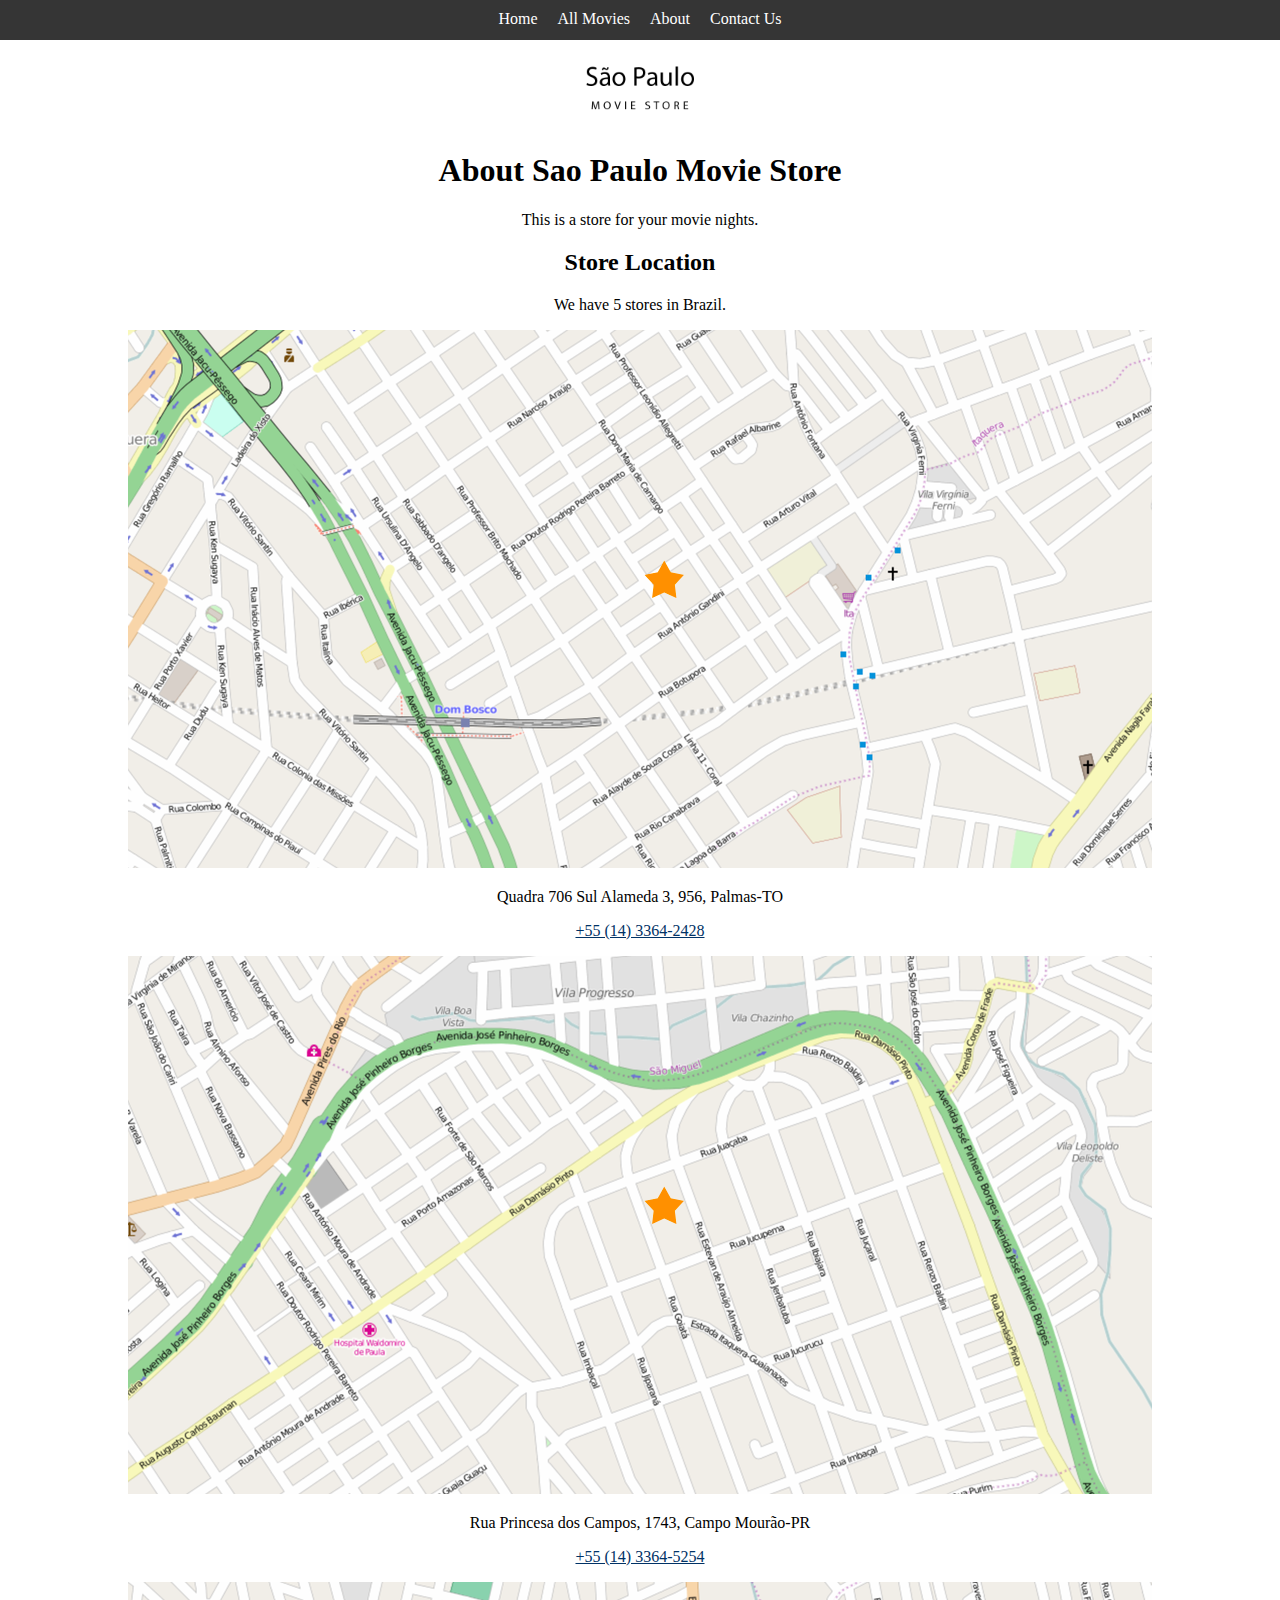
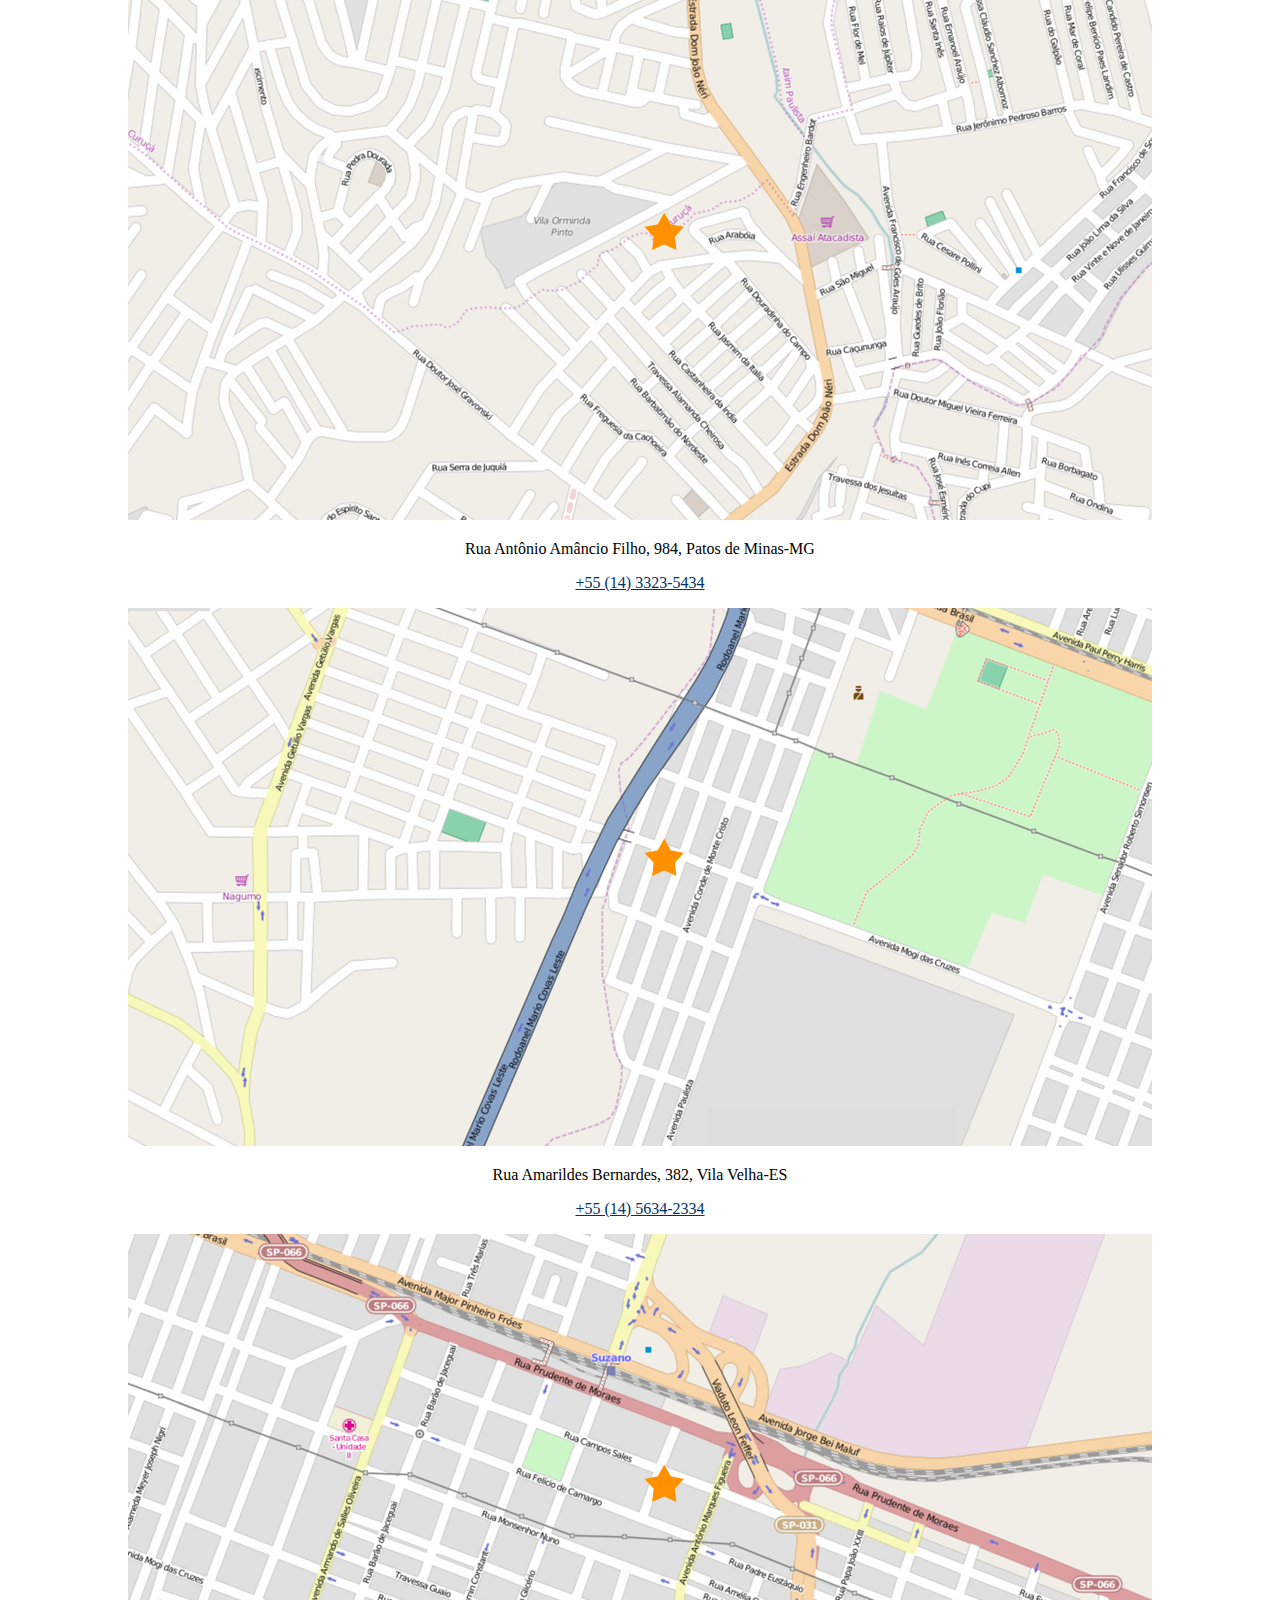
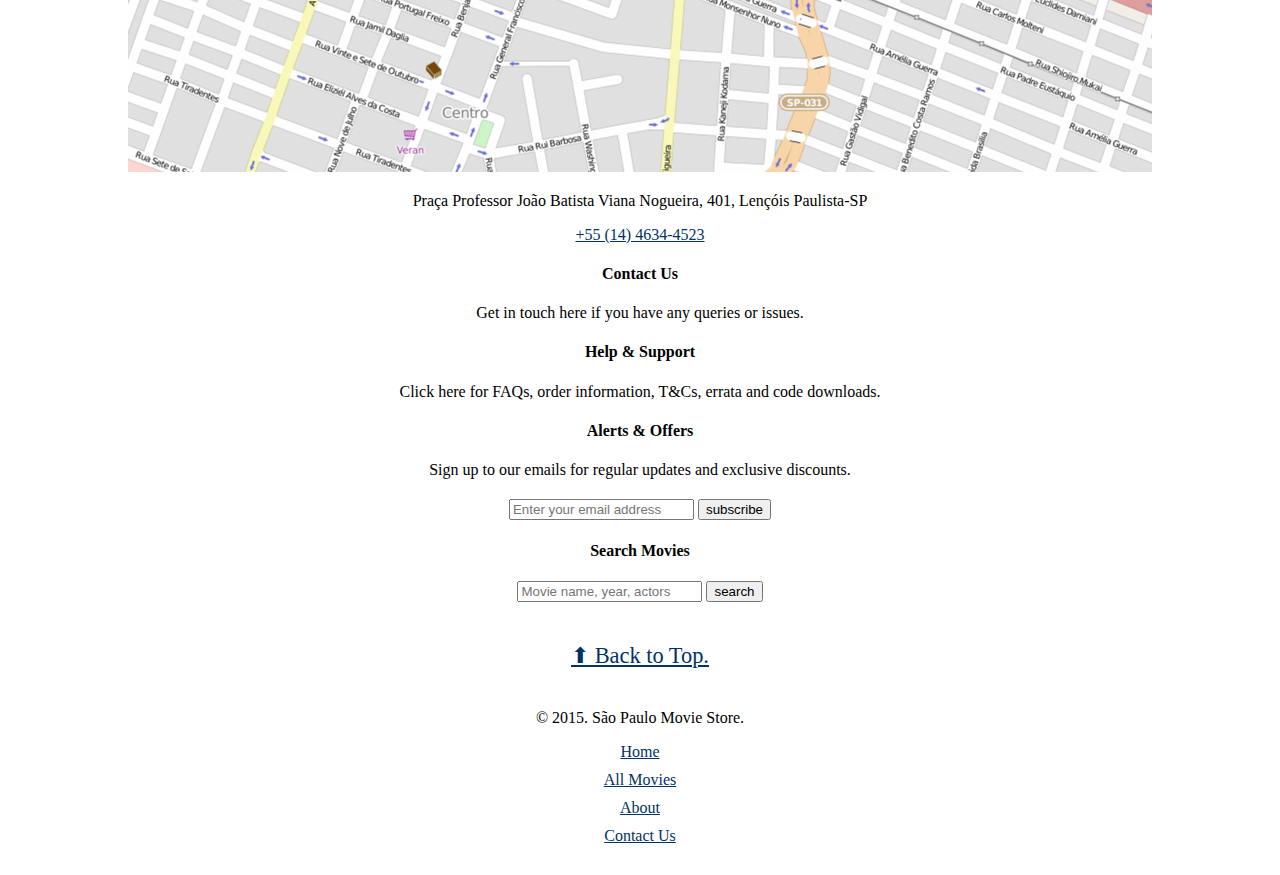
<file: fi_layout_b/about.html>
<!doctype html>
<html>

<head>
  <meta charset="utf-8">
  <meta name="viewport" content="width=device-width">

  <!-- Always force latest IE rendering engine or request Chrome Frame -->
  <meta content="IE=edge,chrome=1" http-equiv="X-UA-Compatible">
  <title>About | São Paulo Movie Store</title>
  <link href="stylesheets/website.css" rel="stylesheet" type="text/css" />
  <script src="javascripts/jquery.js" type="text/javascript"></script>
  <script src="javascripts/prefix-free.js" type="text/javascript"></script>
  <script src="javascripts/all.js" type="text/javascript"></script>
</head>

<body class="about">

  <header>
    <h2 class="logo">
      <a href="index.html">
        <img src="images/logo.png" alt="São Paulo Movie Store" title="São Paulo Movie Store" />
      </a>
    </h2>
    <div class="main-nav">
      <nav>
        <ul>
          <li><a href="index.html">Home</a></li>
          <li><a href="all-movies.html">All Movies</a></li>
          <li><a href="about.html">About</a></li>
          <li><a href="contact.html">Contact Us</a></li>
        </ul>
      </nav>
    </div>
  </header>

  <div class="yield">
    <main>
      <section class='about'>
        <h1>About Sao Paulo Movie Store</h1>
        <article>
          <p>This is a store for your movie nights.</p>
        </article>
      </section>
      <section class='locations'>
        <h2>Store Location</h2>
        <p>We have 5 stores in Brazil.</p>
        <ul>
          <li>
            <div class="store-location">
              <p class="map"><img src="images/map1.png" /></p>
              <p class='address'>Quadra 706 Sul Alameda 3, 956, Palmas-TO</p>
              <p class="tel"><a href='tel:+55 (14) 3364-2428'>+55 (14) 3364-2428</a></p>
            </div>
          </li>
          <li>
            <div class="store-location">
              <p class="map"><img src="images/map2.png" /></p>
              <p class='address'>Rua Princesa dos Campos, 1743, Campo Mourão-PR</p>
              <p class="tel"><a href='tel:+55 (14) 3364-5254'>+55 (14) 3364-5254</a></p>
            </div>
          </li>
          <li>
            <div class="store-location">
              <p class="map"><img src="images/map3.png" /></p>
              <p class='address'>Rua Antônio Amâncio Filho, 984, Patos de Minas-MG</p>
              <p class="tel"><a href='tel:+55 (14) 3323-5434'>+55 (14) 3323-5434</a></p>
            </div>
          </li>
          <li>
            <div class="store-location">
              <p class="map"><img src="images/map4.png" /></p>
              <p class='address'>Rua Amarildes Bernardes, 382, Vila Velha-ES</p>
              <p class="tel"><a href='tel:+55 (14) 5634-2334'>+55 (14) 5634-2334</a></p>
            </div>
          </li>
          <li>
            <div class="store-location">
              <p class="map"><img src="images/map5.png" /></p>
              <p class='address'>Praça Professor João Batista Viana Nogueira, 401, Lençóis Paulista-SP</p>
              <p class="tel"><a href='tel:+55 (14) 4634-4523'>+55 (14) 4634-4523</a></p>
            </div>
          </li>
        </ul>
      </section>
    </main>
  </div>

  <footer>
    <div class="footer-help">
      <div class="contact">
        <h4>Contact Us</h4> Get in touch here if you have any queries or issues.
      </div>
      <div class="support">
        <h4>Help & Support</h4> Click here for FAQs, order information, T&Cs, errata and code downloads.
      </div>
      <div class="newsletter">
        <h4>Alerts & Offers</h4> Sign up to our emails for regular updates and exclusive discounts.
        <form>
          <input type='email' placeholder='Enter your email address'>
          <input type='submit' value='subscribe'>
        </form>
      </div>
      <div class="search">
        <h4>Search Movies</h4>
        <form>
          <input type='text' placeholder='Movie name, year, actors'>
          <input type='submit' value='search'>
        </form>
      </div>
    </div>
    <div class="back-to-top">
      <a href='#top'>⬆ Back to Top.</a>
    </div>
    <div class="copyright">
      &copy; 2015. São Paulo Movie Store.
    </div>
    <div class="footer-nav">
      <nav>
        <ul>
          <li><a href="index.html">Home</a></li>
          <li><a href="all-movies.html">All Movies</a></li>
          <li><a href="about.html">About</a></li>
          <li><a href="contact.html">Contact Us</a></li>
        </ul>
      </nav>
    </div>
  </footer>

</body>

</html>
</file>
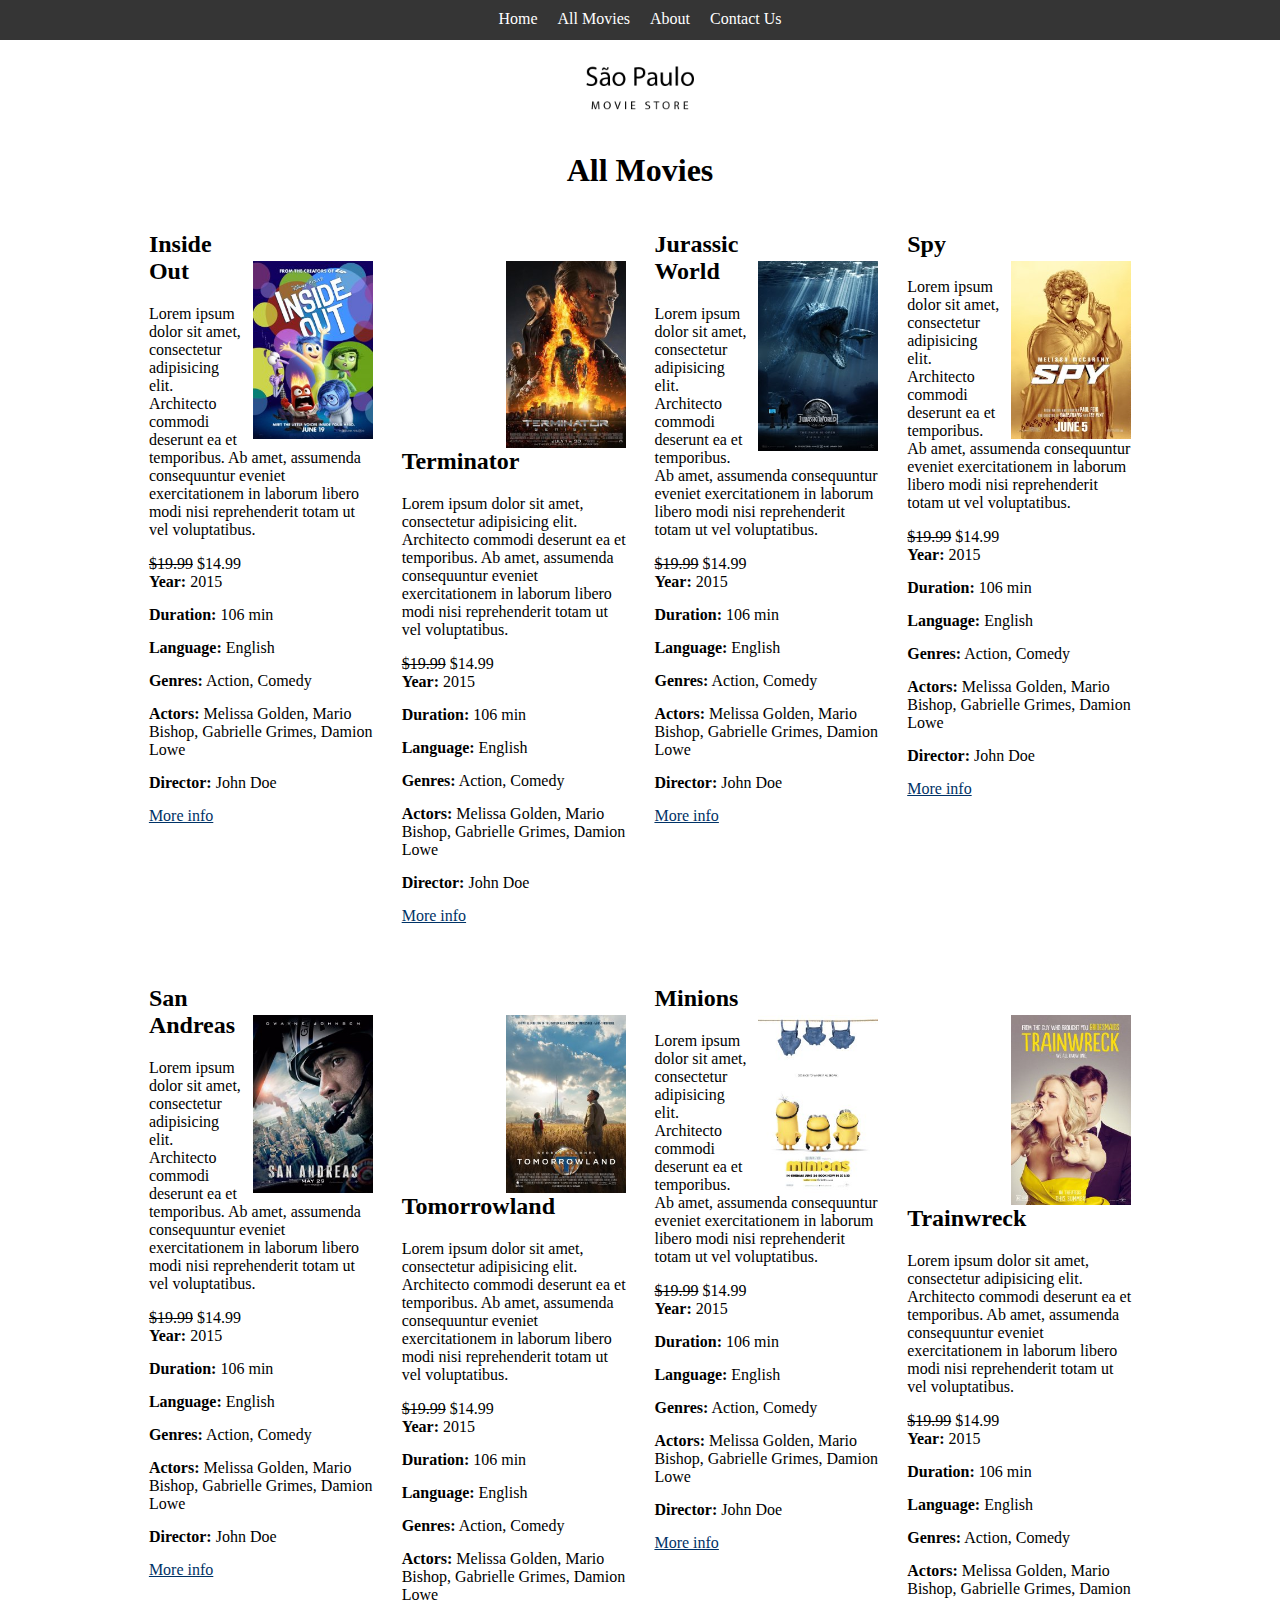
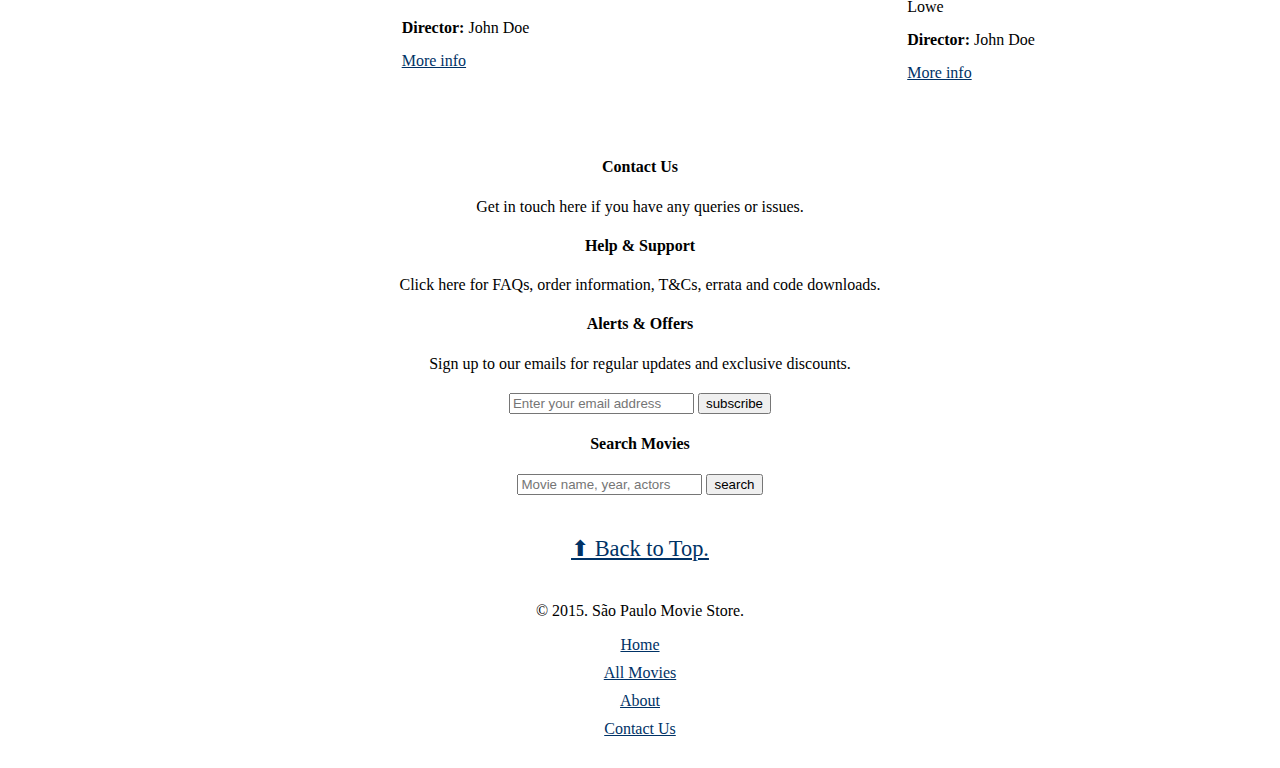
<file: fi_layout_b/all-movies.html>
<!doctype html>
<html>

<head>
  <meta charset="utf-8">
  <meta name="viewport" content="width=device-width">

  <!-- Always force latest IE rendering engine or request Chrome Frame -->
  <meta content="IE=edge,chrome=1" http-equiv="X-UA-Compatible">
  <title>All Movies | São Paulo Movie Store</title>
  <link href="stylesheets/website.css" rel="stylesheet" type="text/css" />
  <script src="javascripts/jquery.js" type="text/javascript"></script>
  <script src="javascripts/prefix-free.js" type="text/javascript"></script>
  <script src="javascripts/all.js" type="text/javascript"></script>
</head>

<body class="all-movies">

  <header>
    <h2 class="logo">
      <a href="index.html">
        <img src="images/logo.png" alt="São Paulo Movie Store" title="São Paulo Movie Store" />
      </a>
    </h2>
    <div class="main-nav">
      <nav>
        <ul>
          <li><a href="index.html">Home</a></li>
          <li><a href="all-movies.html">All Movies</a></li>
          <li><a href="about.html">About</a></li>
          <li><a href="contact.html">Contact Us</a></li>
        </ul>
      </nav>
    </div>
  </header>

  <div class="yield">
    <main>
      <section>
        <h1>All Movies</h1>

        <ul class="movies-list">
          <li>
            <article class='movie-info-'>
              <a href='movie.html'>
                <img title="Inside Out" alt="Poster for Inside Out" src="images/movie3.jpg" />
              </a>

              <div class="info">
                <h2>Inside Out</h2>
                <p>Lorem ipsum dolor sit amet, consectetur adipisicing elit. Architecto commodi deserunt ea et temporibus. Ab amet, assumenda consequuntur eveniet exercitationem in laborum libero modi nisi reprehenderit totam ut vel voluptatibus.</p>
                <span class="price"><del>$19.99</del> $14.99</span>
                <ul>
                  <li><b>Year:</b> 2015</li>
                  <li><b>Duration:</b> 106 min</li>
                  <li><b>Language:</b> English</li>
                  <li><b>Genres:</b> Action, Comedy</li>
                  <li><b>Actors:</b> Melissa Golden, Mario Bishop, Gabrielle Grimes, Damion Lowe</li>
                  <li><b>Director:</b> John Doe</li>
                </ul>
                <a href="movie.html" class='more-info-button'>More info</a>
              </div>
            </article>
            <article class='movie-info-'>
              <a href='movie.html'>
                <img title="Terminator" alt="Poster for Terminator" src="images/movie1.jpg" />
              </a>

              <div class="info">
                <h2>Terminator</h2>
                <p>Lorem ipsum dolor sit amet, consectetur adipisicing elit. Architecto commodi deserunt ea et temporibus. Ab amet, assumenda consequuntur eveniet exercitationem in laborum libero modi nisi reprehenderit totam ut vel voluptatibus.</p>
                <span class="price"><del>$19.99</del> $14.99</span>
                <ul>
                  <li><b>Year:</b> 2015</li>
                  <li><b>Duration:</b> 106 min</li>
                  <li><b>Language:</b> English</li>
                  <li><b>Genres:</b> Action, Comedy</li>
                  <li><b>Actors:</b> Melissa Golden, Mario Bishop, Gabrielle Grimes, Damion Lowe</li>
                  <li><b>Director:</b> John Doe</li>
                </ul>
                <a href="movie.html" class='more-info-button'>More info</a>
              </div>
            </article>
            <article class='movie-info-'>
              <a href='movie.html'>
                <img title="Jurassic World" alt="Poster for Jurassic World" src="images/movie2.jpg" />
              </a>

              <div class="info">
                <h2>Jurassic World</h2>
                <p>Lorem ipsum dolor sit amet, consectetur adipisicing elit. Architecto commodi deserunt ea et temporibus. Ab amet, assumenda consequuntur eveniet exercitationem in laborum libero modi nisi reprehenderit totam ut vel voluptatibus.</p>
                <span class="price"><del>$19.99</del> $14.99</span>
                <ul>
                  <li><b>Year:</b> 2015</li>
                  <li><b>Duration:</b> 106 min</li>
                  <li><b>Language:</b> English</li>
                  <li><b>Genres:</b> Action, Comedy</li>
                  <li><b>Actors:</b> Melissa Golden, Mario Bishop, Gabrielle Grimes, Damion Lowe</li>
                  <li><b>Director:</b> John Doe</li>
                </ul>
                <a href="movie.html" class='more-info-button'>More info</a>
              </div>
            </article>
            <article class='movie-info-'>
              <a href='movie.html'>
                <img title="Spy" alt="Poster for Spy" src="images/movie4.jpg" />
              </a>

              <div class="info">
                <h2>Spy</h2>
                <p>Lorem ipsum dolor sit amet, consectetur adipisicing elit. Architecto commodi deserunt ea et temporibus. Ab amet, assumenda consequuntur eveniet exercitationem in laborum libero modi nisi reprehenderit totam ut vel voluptatibus.</p>
                <span class="price"><del>$19.99</del> $14.99</span>
                <ul>
                  <li><b>Year:</b> 2015</li>
                  <li><b>Duration:</b> 106 min</li>
                  <li><b>Language:</b> English</li>
                  <li><b>Genres:</b> Action, Comedy</li>
                  <li><b>Actors:</b> Melissa Golden, Mario Bishop, Gabrielle Grimes, Damion Lowe</li>
                  <li><b>Director:</b> John Doe</li>
                </ul>
                <a href="movie.html" class='more-info-button'>More info</a>
              </div>
            </article>
            <article class='movie-info-'>
              <a href='movie.html'>
                <img title="San Andreas" alt="Poster for San Andreas" src="images/movie5.jpg" />
              </a>

              <div class="info">
                <h2>San Andreas</h2>
                <p>Lorem ipsum dolor sit amet, consectetur adipisicing elit. Architecto commodi deserunt ea et temporibus. Ab amet, assumenda consequuntur eveniet exercitationem in laborum libero modi nisi reprehenderit totam ut vel voluptatibus.</p>
                <span class="price"><del>$19.99</del> $14.99</span>
                <ul>
                  <li><b>Year:</b> 2015</li>
                  <li><b>Duration:</b> 106 min</li>
                  <li><b>Language:</b> English</li>
                  <li><b>Genres:</b> Action, Comedy</li>
                  <li><b>Actors:</b> Melissa Golden, Mario Bishop, Gabrielle Grimes, Damion Lowe</li>
                  <li><b>Director:</b> John Doe</li>
                </ul>
                <a href="movie.html" class='more-info-button'>More info</a>
              </div>
            </article>
            <article class='movie-info-'>
              <a href='movie.html'>
                <img title="Tomorrowland" alt="Poster for Tomorrowland" src="images/movie7.jpg" />
              </a>

              <div class="info">
                <h2>Tomorrowland</h2>
                <p>Lorem ipsum dolor sit amet, consectetur adipisicing elit. Architecto commodi deserunt ea et temporibus. Ab amet, assumenda consequuntur eveniet exercitationem in laborum libero modi nisi reprehenderit totam ut vel voluptatibus.</p>
                <span class="price"><del>$19.99</del> $14.99</span>
                <ul>
                  <li><b>Year:</b> 2015</li>
                  <li><b>Duration:</b> 106 min</li>
                  <li><b>Language:</b> English</li>
                  <li><b>Genres:</b> Action, Comedy</li>
                  <li><b>Actors:</b> Melissa Golden, Mario Bishop, Gabrielle Grimes, Damion Lowe</li>
                  <li><b>Director:</b> John Doe</li>
                </ul>
                <a href="movie.html" class='more-info-button'>More info</a>
              </div>
            </article>
            <article class='movie-info-'>
              <a href='movie.html'>
                <img title="Minions" alt="Poster for Minions" src="images/movie8.jpg" />
              </a>

              <div class="info">
                <h2>Minions</h2>
                <p>Lorem ipsum dolor sit amet, consectetur adipisicing elit. Architecto commodi deserunt ea et temporibus. Ab amet, assumenda consequuntur eveniet exercitationem in laborum libero modi nisi reprehenderit totam ut vel voluptatibus.</p>
                <span class="price"><del>$19.99</del> $14.99</span>
                <ul>
                  <li><b>Year:</b> 2015</li>
                  <li><b>Duration:</b> 106 min</li>
                  <li><b>Language:</b> English</li>
                  <li><b>Genres:</b> Action, Comedy</li>
                  <li><b>Actors:</b> Melissa Golden, Mario Bishop, Gabrielle Grimes, Damion Lowe</li>
                  <li><b>Director:</b> John Doe</li>
                </ul>
                <a href="movie.html" class='more-info-button'>More info</a>
              </div>
            </article>
            <article class='movie-info-'>
              <a href='movie.html'>
                <img title="Trainwreck" alt="Poster for Trainwreck" src="images/movie9.jpg" />
              </a>

              <div class="info">
                <h2>Trainwreck</h2>
                <p>Lorem ipsum dolor sit amet, consectetur adipisicing elit. Architecto commodi deserunt ea et temporibus. Ab amet, assumenda consequuntur eveniet exercitationem in laborum libero modi nisi reprehenderit totam ut vel voluptatibus.</p>
                <span class="price"><del>$19.99</del> $14.99</span>
                <ul>
                  <li><b>Year:</b> 2015</li>
                  <li><b>Duration:</b> 106 min</li>
                  <li><b>Language:</b> English</li>
                  <li><b>Genres:</b> Action, Comedy</li>
                  <li><b>Actors:</b> Melissa Golden, Mario Bishop, Gabrielle Grimes, Damion Lowe</li>
                  <li><b>Director:</b> John Doe</li>
                </ul>
                <a href="movie.html" class='more-info-button'>More info</a>
              </div>
            </article>
          </li>
        </ul>

      </section>
    </main>
  </div>

  <footer>
    <div class="footer-help">
      <div class="contact">
        <h4>Contact Us</h4> Get in touch here if you have any queries or issues.
      </div>
      <div class="support">
        <h4>Help & Support</h4> Click here for FAQs, order information, T&Cs, errata and code downloads.
      </div>
      <div class="newsletter">
        <h4>Alerts & Offers</h4> Sign up to our emails for regular updates and exclusive discounts.
        <form>
          <input type='email' placeholder='Enter your email address'>
          <input type='submit' value='subscribe'>
        </form>
      </div>
      <div class="search">
        <h4>Search Movies</h4>
        <form>
          <input type='text' placeholder='Movie name, year, actors'>
          <input type='submit' value='search'>
        </form>
      </div>
    </div>
    <div class="back-to-top">
      <a href='#top'>⬆ Back to Top.</a>
    </div>
    <div class="copyright">
      &copy; 2015. São Paulo Movie Store.
    </div>
    <div class="footer-nav">
      <nav>
        <ul>
          <li><a href="index.html">Home</a></li>
          <li><a href="all-movies.html">All Movies</a></li>
          <li><a href="about.html">About</a></li>
          <li><a href="contact.html">Contact Us</a></li>
        </ul>
      </nav>
    </div>
  </footer>

</body>

</html>
</file>
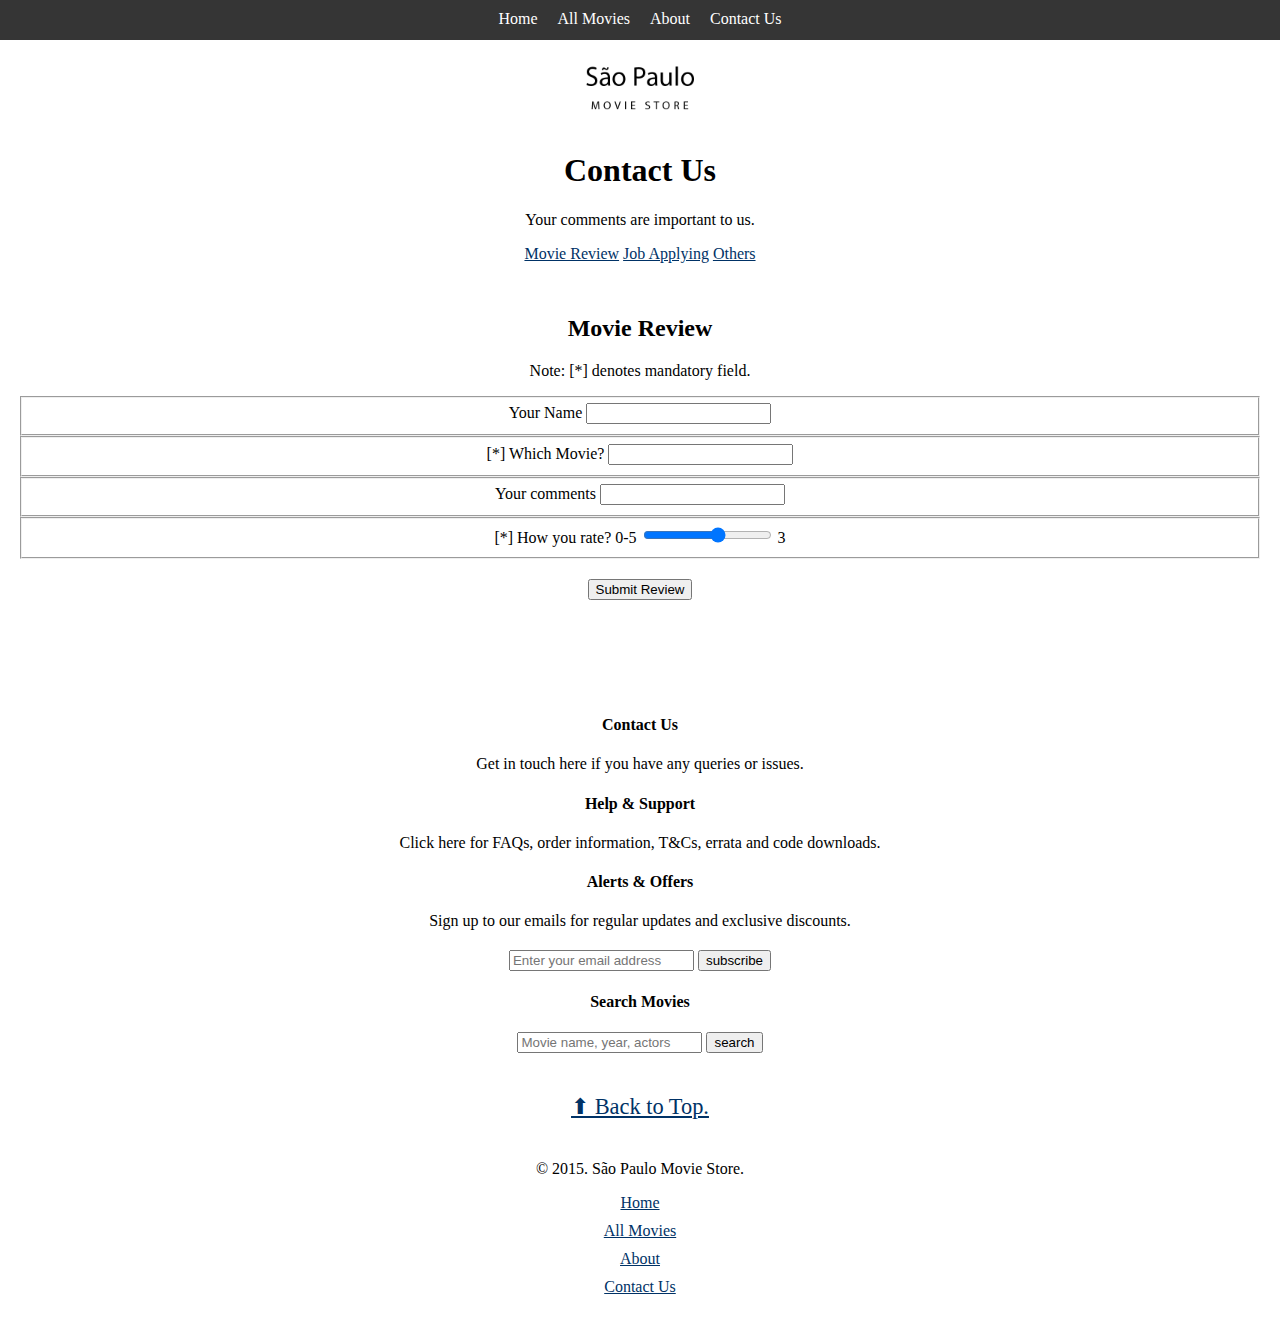
<file: fi_layout_b/contact.html>
<!doctype html>
<html>

<head>
  <meta charset="utf-8">
  <meta name="viewport" content="width=device-width">

  <!-- Always force latest IE rendering engine or request Chrome Frame -->
  <meta content="IE=edge,chrome=1" http-equiv="X-UA-Compatible">
  <title>Contact Us | São Paulo Movie Store</title>
  <link href="stylesheets/website.css" rel="stylesheet" type="text/css" />
  <script src="javascripts/jquery.js" type="text/javascript"></script>
  <script src="javascripts/prefix-free.js" type="text/javascript"></script>
  <script src="javascripts/all.js" type="text/javascript"></script>
</head>

<body class="contact">

  <header>
    <h2 class="logo">
      <a href="index.html">
        <img src="images/logo.png" alt="São Paulo Movie Store" title="São Paulo Movie Store" />
      </a>
    </h2>
    <div class="main-nav">
      <nav>
        <ul>
          <li><a href="index.html">Home</a></li>
          <li><a href="all-movies.html">All Movies</a></li>
          <li><a href="about.html">About</a></li>
          <li><a href="contact.html">Contact Us</a></li>
        </ul>
      </nav>
    </div>
  </header>

  <div class="yield">
    <main>
      <section>
        <h1>Contact Us</h1>
        <p>Your comments are important to us. </p>

        <div class="success label">
          Form sumbitted successfully.
        </div>
        <div class="alert label">
          Form submissing failed. It seems that you’re offline now.
        </div>

        <div class='tab-panels'>
          <div class='tabs' role="tablist">
            <!-- Tab navigation -->
            <a href='#tabcontent1' id='tab1' role="tab" aria-controls="tabcontent1">Movie Review</a>
            <a href='#tabcontent2' id='tab2' role="tab" aria-controls="tabcontent2">Job Applying</a>
            <a href='#tabcontent3' id='tab3' role="tab" aria-controls="tabcontent3">Others</a>
          </div>
          <div id='tabcontent1' class='tab-content' role="tabpanel" aria-labelledby="tab1">
            <h2>Movie Review</h2>
            <form action='#' method='get' oninput='output.value=rating.value'>
              <p>Note: [*] denotes mandatory field.</p>
              <fieldset>
                <label for='form1-name'>Your Name</label>
                <input type='text' id='form1-name' name='name'>
              </fieldset>
              <fieldset>
                <label for='form1-movie'>[*] Which Movie?</label>
                <input type='text' id='form1-movie' name='movie' required>
              </fieldset>
              <fieldset>
                <label for='form1-comments'>Your comments</label>
                <input type='text' id='form1-comments' name='comment'>
              </fieldset>
              <fieldset>
                <label for='rating'>[*] How you rate? <span>0-5</span></label>
                <input type='range' id='rating' name='rating' min='0' max='5' value='3' step='1'>
                <output name='output' for='rating'>3</output>
              </fieldset>
              <input type='submit' value='Submit Review'>
            </form>
          </div>
          <div id='tabcontent2' class='tab-content' role="tabpanel" aria-labelledby="tab2">
            <h2>Job Applying</h2>
            <form action='#' method='get'>
              <p>Note: [*] denotes mandatory field.</p>
              <fieldset>
                <label for='form2-name'>[*] Your Name</label>
                <input type='text' id='form2-name' name='name' required>
              </fieldset>
              <fieldset>
                <label for='form2-email'>[*] Your Email</label>
                <input type='email' id='form2-email' name='email' required>
              </fieldset>
              <fieldset>
                <label for='form2-position'>[*] Which position do you want to apply?</label>
                <input type='text' id='form2-position' name='position' required>
              </fieldset>
              <fieldset>
                <label for='form2-resume'>[*] Your resume: </label>
                <textarea id='form2-resume' name='resume' required></textarea>
              </fieldset>
              <input type='submit' value='Submit Job Application'>
            </form>
          </div>

          <div id='tabcontent3' class='tab-content' role="tabpanel" aria-labelledby="tab3">
            <h2>Others</h2>
            <form action='#' method='get'>
              <p>Note: [*] denotes mandatory field.</p>
              <fieldset>
                <label for='form3-name'>Your Name</label>
                <input type='text' id='form3-name' name='name'>
              </fieldset>
              <fieldset>
                <label for='form2-email'>[*] Your Email</label>
                <input type='email' id='form2-email' name='email' required>
              </fieldset>
              <fieldset>
                <label for='form3-comments'>[*] Your comments: </label>
                <textarea id='form3-comments' name='comment' required></textarea>
              </fieldset>
              <input type='submit' value='Submit Comments'>
            </form>
          </div>
        </div>

      </section>

    </main>
  </div>

  <footer>
    <div class="footer-help">
      <div class="contact">
        <h4>Contact Us</h4> Get in touch here if you have any queries or issues.
      </div>
      <div class="support">
        <h4>Help & Support</h4> Click here for FAQs, order information, T&Cs, errata and code downloads.
      </div>
      <div class="newsletter">
        <h4>Alerts & Offers</h4> Sign up to our emails for regular updates and exclusive discounts.
        <form>
          <input type='email' placeholder='Enter your email address'>
          <input type='submit' value='subscribe'>
        </form>
      </div>
      <div class="search">
        <h4>Search Movies</h4>
        <form>
          <input type='text' placeholder='Movie name, year, actors'>
          <input type='submit' value='search'>
        </form>
      </div>
    </div>
    <div class="back-to-top">
      <a href='#top'>⬆ Back to Top.</a>
    </div>
    <div class="copyright">
      &copy; 2015. São Paulo Movie Store.
    </div>
    <div class="footer-nav">
      <nav>
        <ul>
          <li><a href="index.html">Home</a></li>
          <li><a href="all-movies.html">All Movies</a></li>
          <li><a href="about.html">About</a></li>
          <li><a href="contact.html">Contact Us</a></li>
        </ul>
      </nav>
    </div>
  </footer>

</body>
</html>
</file>
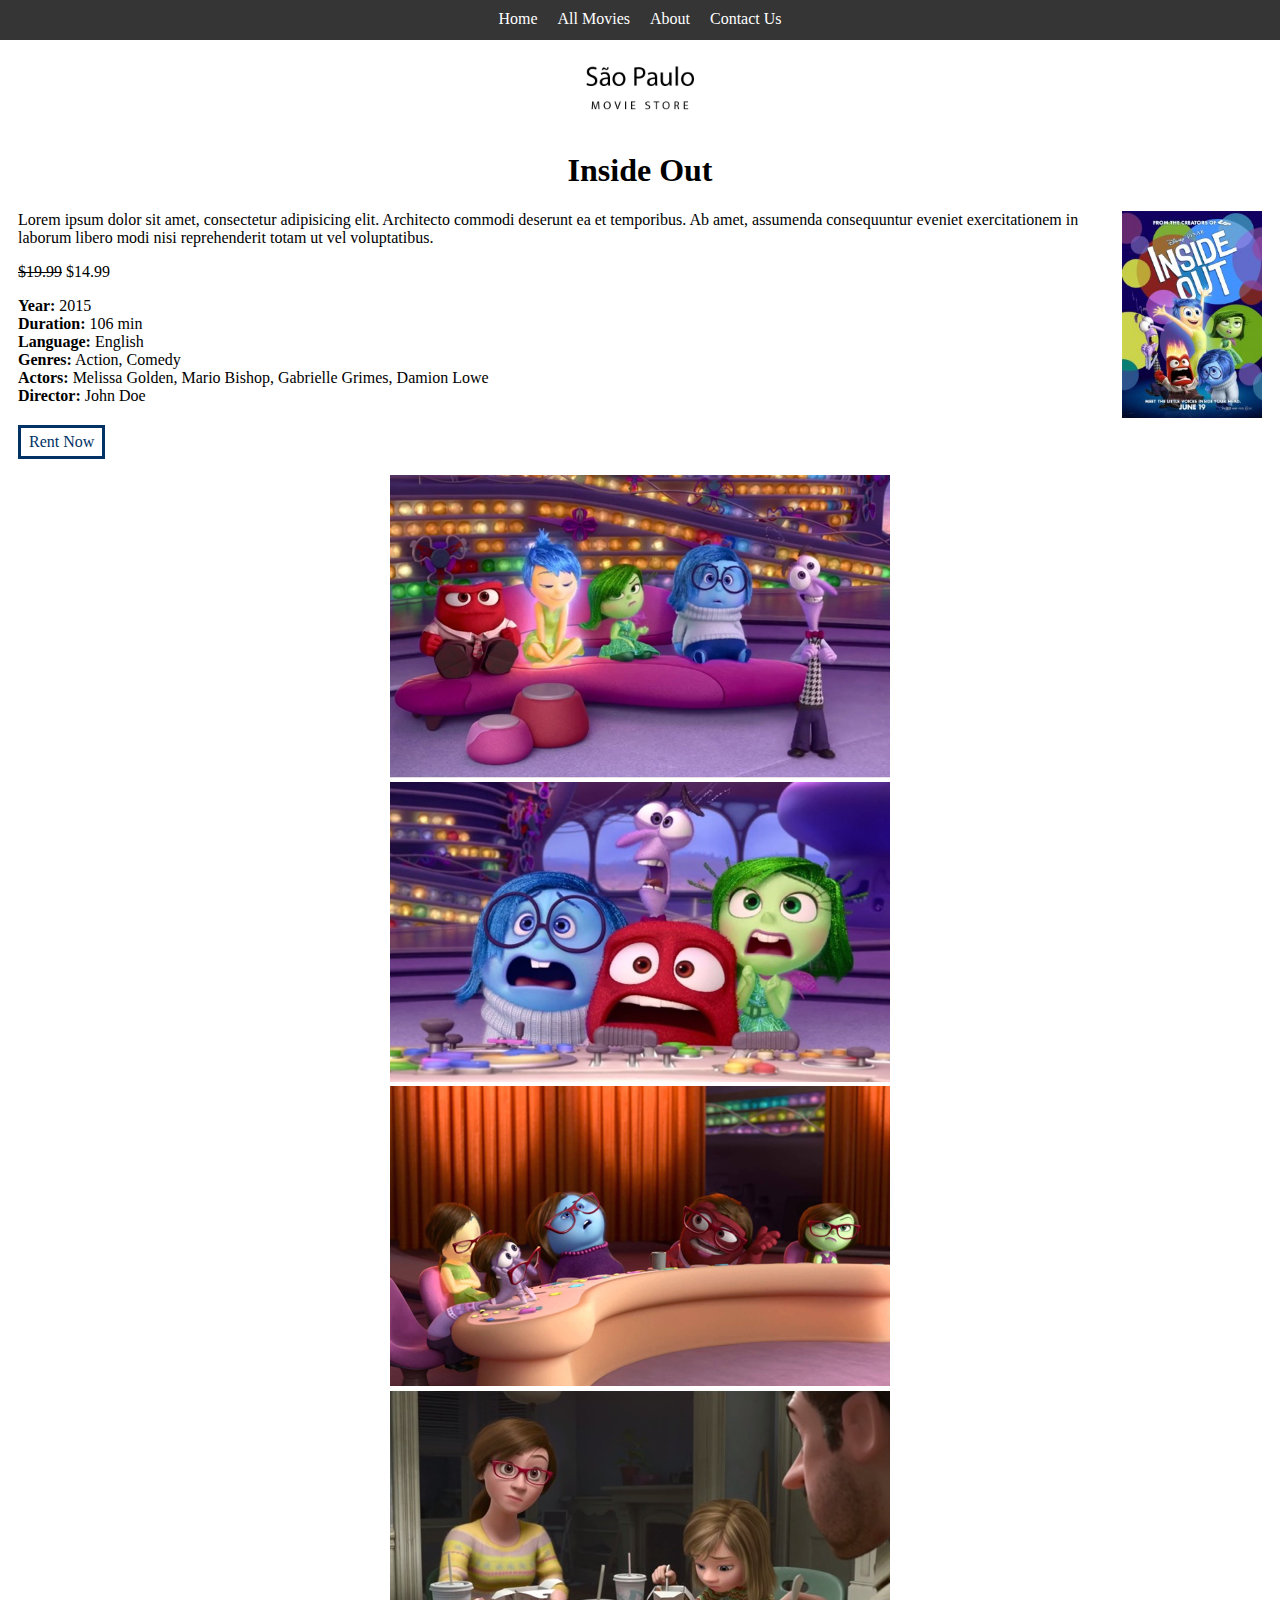
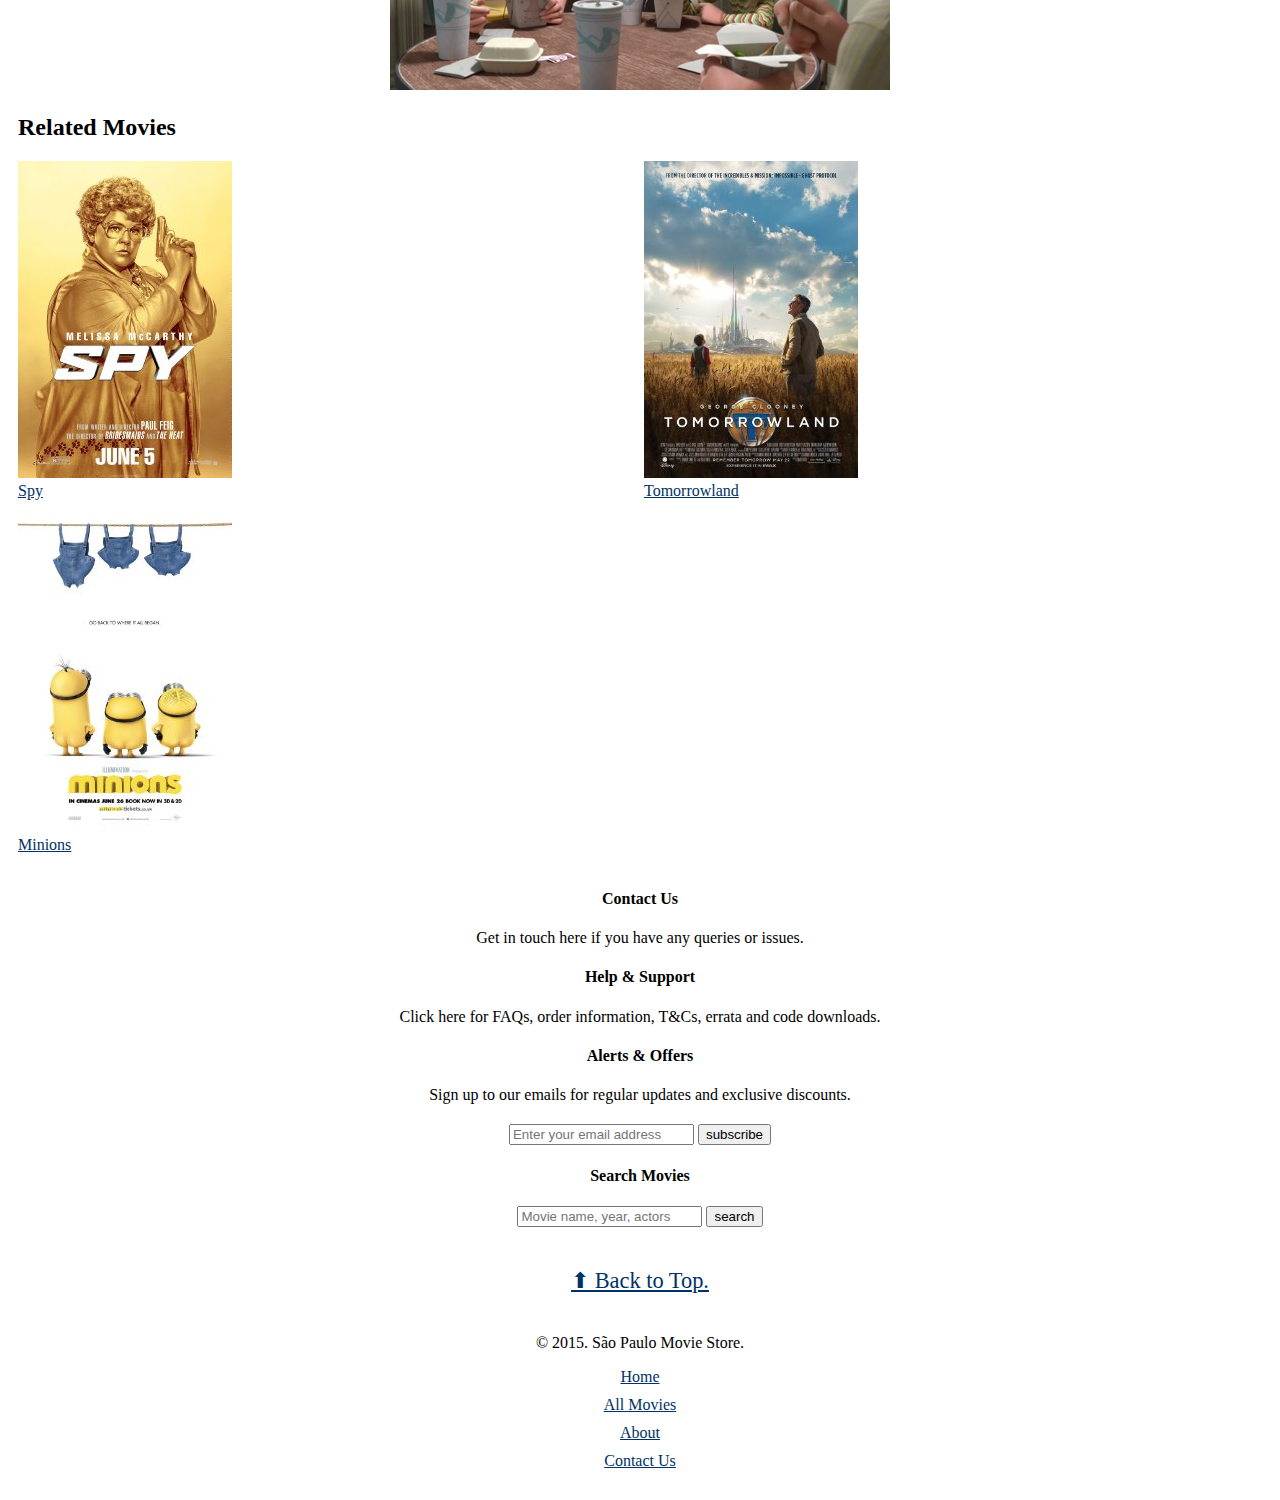
<file: fi_layout_b/movie.html>
<!doctype html>
<html>

<head>
  <meta charset="utf-8">
  <meta name="viewport" content="width=device-width">

  <!-- Always force latest IE rendering engine or request Chrome Frame -->
  <meta content="IE=edge,chrome=1" http-equiv="X-UA-Compatible">
  <title>Movie | São Paulo Movie Store</title>
  <link href="stylesheets/website.css" rel="stylesheet" type="text/css" />
  <script src="javascripts/jquery.js" type="text/javascript"></script>
  <script src="javascripts/prefix-free.js" type="text/javascript"></script>
  <script src="javascripts/all.js" type="text/javascript"></script>
</head>

<body class="movie">

  <header>
    <h2 class="logo">
      <a href="index.html">
        <img src="images/logo.png" alt="São Paulo Movie Store" title="São Paulo Movie Store" />
      </a>
    </h2>
    <div class="main-nav">
      <nav>
        <ul>
          <li><a href="index.html">Home</a></li>
          <li><a href="all-movies.html">All Movies</a></li>
          <li><a href="about.html">About</a></li>
          <li><a href="contact.html">Contact Us</a></li>
        </ul>
      </nav>
    </div>
  </header>

  <div class="yield">
    <div class="alert label">
      This page is a mock-up. The data is hard-coded.
    </div>

    <main>
      <section>
        <h1>Inside Out</h1>
        <article class='movie-info-'>
          <a href='movie.html'>
            <img title="Inside Out" alt="Poster for Inside Out" src="images/movie3.jpg" />
          </a>

          <div class="info">
            <p>Lorem ipsum dolor sit amet, consectetur adipisicing elit. Architecto commodi deserunt ea et temporibus. Ab amet, assumenda consequuntur eveniet exercitationem in laborum libero modi nisi reprehenderit totam ut vel voluptatibus.</p>
            <span class="price"><del>$19.99</del> $14.99</span>
            <ul>
              <li><b>Year:</b> 2015</li>
              <li><b>Duration:</b> 106 min</li>
              <li><b>Language:</b> English</li>
              <li><b>Genres:</b> Action, Comedy</li>
              <li><b>Actors:</b> Melissa Golden, Mario Bishop, Gabrielle Grimes, Damion Lowe</li>
              <li><b>Director:</b> John Doe</li>
            </ul>
          </div>
        </article>
        <div class="rental">
          <a href="#rental-dialog" class="rent-now button">Rent Now</a>
          <div id='rental-dialog'>
            <!-- Rental dialog. -->
            <div class="container">
              <div class="ui">
                <a href='#close-rental-dialog'>X</a>
              </div>
              <div class="rental-steps">
                <h3>Rental steps</h3>
                <ul>
                  <li>Login order online.</li>
                  <li>We deliver the DVD to your home within 1 hour.</li>
                  <li>We pick up the DVD 2 days later.</li>
                </ul>
              </div>
              <div class="login">
                <h3>Login</h3>
                <p>Please login to proceed movie ordering.</p>
                <form>
                  <fieldset>
                    <label for='login-email'>Email</label>
                    <input type='email' id='login-email'>
                  </fieldset>
                  <fieldset>
                    <label for='login-password'>Password</label>
                    <input type='password' id='login-password'>
                  </fieldset>
                  <input type='submit' value='Login'>
                </form>
              </div>
            </div>
            <!-- End of rental box. -->
          </div>
        </div>
        <div class="photo-gallery">
          <ul class="photos-list">
            <li><img src="images/insideout-1.jpg" /></li>
            <li><img src="images/insideout-2.jpg" /></li>
            <li><img src="images/insideout-3.jpg" /></li>
            <li><img src="images/insideout-4.jpg" /></li>
          </ul>
        </div>
      </section>
    </main>
    <aside>
      <div class="related-movies">
        <h2>Related Movies</h2>
        <ul>
          <li>
            <a href='movie.html' class='movie-cover-link'>
              <figure class='movie-cover'>
                <img title="Spy" alt="Poster for Spy" src="images/movie4.jpg" />
                <figcaption>Spy</figcaption>
              </figure>
            </a>
          </li>
          <li>
            <a href='movie.html' class='movie-cover-link'>
              <figure class='movie-cover'>
                <img title="Tomorrowland" alt="Poster for Tomorrowland" src="images/movie7.jpg" />
                <figcaption>Tomorrowland</figcaption>
              </figure>
            </a>
          </li>
          <li>
            <a href='movie.html' class='movie-cover-link'>
              <figure class='movie-cover'>
                <img title="Minions" alt="Poster for Minions" src="images/movie8.jpg" />
                <figcaption>Minions</figcaption>
              </figure>
            </a>
          </li>
        </ul>
      </div>
    </aside>

  </div>

  <footer>
    <div class="footer-help">
      <div class="contact">
        <h4>Contact Us</h4> Get in touch here if you have any queries or issues.
      </div>
      <div class="support">
        <h4>Help & Support</h4> Click here for FAQs, order information, T&Cs, errata and code downloads.
      </div>
      <div class="newsletter">
        <h4>Alerts & Offers</h4> Sign up to our emails for regular updates and exclusive discounts.
        <form>
          <input type='email' placeholder='Enter your email address'>
          <input type='submit' value='subscribe'>
        </form>
      </div>
      <div class="search">
        <h4>Search Movies</h4>
        <form>
          <input type='text' placeholder='Movie name, year, actors'>
          <input type='submit' value='search'>
        </form>
      </div>
    </div>
    <div class="back-to-top">
      <a href='#top'>⬆ Back to Top.</a>
    </div>
    <div class="copyright">
      &copy; 2015. São Paulo Movie Store.
    </div>
    <div class="footer-nav">
      <nav>
        <ul>
          <li><a href="index.html">Home</a></li>
          <li><a href="all-movies.html">All Movies</a></li>
          <li><a href="about.html">About</a></li>
          <li><a href="contact.html">Contact Us</a></li>
        </ul>
      </nav>
    </div>
  </footer>

</body>

</html>
</file>
<file: clientside_b/css/main.css>
*{
	margin: 0px;
	padding: 0px;
	outline: none;
	font-family: "Arial",sans-serif;
	color: #282828;
	text-decoration: none;
	list-style-type: none;
}
body{
	background: #009BBC;
	width: 100%;
	height: 100%;
    overflow: hidden;
}
img{
	max-width: 100%;
	max-height: 100%;
}
#game::after{
	content: "";
	display: block;
	top: 100%;
	position: absolute;
	background: #038A4A;
	height: 100px;
	width: 100%;
	z-index: -2;
}
#playground{
	position: absolute;
	left: 0px;
	top: 0px;
	right: 0px;
	bottom: 0px;
	width: 100%;
	height: 100%;
	background: url(../imgs/ground.svg) no-repeat bottom left;
	z-index: 10;
}
#game{
	height: 635px;
	position: absolute;
	left: 0px;
	top: 50%;
	margin-top: -303px;
	/*background: rgba(0,0,0,0.2);*/
	display: block;
	width: 5632px;
}

#points{
	width: 100%;
	height: 100%;
	position: relative;
	z-index: 5;
}
#points > section img{
	margin: auto;
	display: block;
}
#points > section{
	float: left;
	height: 430px;
	/*width: 500px;*/
	width: 14.285714285714285714285714285713%;
}
#points > #parana{
	height: 472px;
}
#runner{
    background: url('../imgs/runner_1.png') center top no-repeat;
    background-size: 100% 100%;
    width: 130px;
    height: 122px;
	position: fixed;
    top: auto;
	left: 0px;
	z-index: 40;
}
#runner.line-0 {
    width: 100px;
    height: 100px;
}
#runner.line-2 {
    width: 150px;
    height: 160px;
}
.runner {
    position: absolute;
    bottom: 220px;
}
#pyre{
	position: absolute;
	right: 200px;
	top: 40px;
	z-index: 12;
	height: 400px;
  	width: 213px;
}
p{
	margin-bottom: 10px;
}
h3{
	text-transform: uppercase;
	font-size: 33px;
	text-align: center;
	margin-bottom: 20px;	
}


#start,
#end{
	position: fixed;
	left: 0px;
	top: 0px;
	bottom: 0px;
	right: 0px;
	background: rgba(0, 78, 109, 0.7);
	z-index: 20;
}
#start{
	z-index: 50;
}
.btn-start{
	display: block;
	width: 100%;
	height: 60px;
}
.box{
	width: 440px;
	height: 380px;
	background: white;
	border-radius: 4px;
	position: absolute;
	top: 50%;
	left: 50%;
	margin-left: -250px;
	margin-top: -250px;
	padding: 30px;
}

.hide{
	display: none;
}

#panels{
	position: absolute;
	bottom: 144px;
	left: 0px;
	right: 0px;
}
.panel:first-child{
	margin-left: 14.285714285714285714285714285713%;
}
.panel{
	width: 14.285714285714285714285714285713%;
	min-width: 267px;
	float: left;
	height: 40px;
	line-height: 40px;
	font-size: 14px;
	background: url(../imgs/panel.svg) no-repeat center;
	text-align: center;
	font-weight: bold;
	text-transform: uppercase;
}
.obstacle{
	display: block;
	background: url(../imgs/obstacle.svg) no-repeat center;
	width: 28px;
	height: 74px;
    position: absolute;
}
#runways{
	bottom: 60px;
    position: absolute;
}
#runway1 .obstacle{
	width: 16px;
	height: 62px;
	bottom: 50px;
	margin-left: 350px;
}
#runway2 .obstacle{
	width: 22px;
	height: 68px;
    bottom: 25px;
    margin-left: 200px;
}
#runway3 .obstacle{
	width: 28px;
	height: 74px;
	margin-left: 150px;
    bottom: 0px;
}
#runner.jump {
    transform: rotate(-45deg);
}
</file>
<file: design_b/style.css>
* {
    margin: 0;
    padding: 0;
}

body {
    font-family: Calibri;
    font-size: 0.7em;
}

h1 {
    padding-bottom: 20px;
}
h2 {
    padding-bottom: 15px;
}
h4 {
    padding-bottom: 10px;
}

img {
    max-width: 100%;
    height: auto;
}

/** Layouts */
.l-wrapper {
    max-width: 1200px;
    margin: 0 auto;
    min-height: 480px;
    padding-left: 30px;
    padding-right: 30px;
}
.l-layout, .c-menu {
    min-height: 480px;
}

.l-layout {
    font-size: 2em;
}

.l-hero {
    background: url('img/hero.jpg') no-repeat;
    background-size: cover;
    text-align: center;
}
.l-hero__filter {
    background: rgba(255, 255, 255, 0.6);
}
.l-hero h1 {
    margin-top: 50px;
    font-size: 1.3em;
}
.l-hero h2 {
    font-size: 1.5em;
}

.l-brand {
    background: url('img/brand.jpg') no-repeat;
    background-size: cover;
    text-align: center;
    font-style: italic;
}
.l-brand .l-wrapper {
    padding-top: 50px;
}

.l-trailer-concepts {
    background: url('img/trailer.jpg') no-repeat;
    background-size: cover;
    color: #FFF;
    text-align: center;
}
.l-trailer-concepts__filter {
    background: rgba(0, 0, 0, 0.6);
}
.l-trailer-concepts .l-wrapper {
    padding-top: 70px;
}

.l-efficiency {
    background: url('img/efficiency.jpg') no-repeat;
    background-size: cover;
    text-align: center;
}
.l-efficiency .l-wrapper {
    padding-top: 100px;
}
.l-efficiency__filter {
    background: rgba(255, 255, 255, 0.6);
}

.l-history {
    background: url('img/history.jpg') no-repeat;
    background-size: cover;
    text-align: center;
    color: #FFF;
}
.l-history__filter {
    background: rgba(0, 0, 0, 0.6);
}
.l-history .l-wrapper {
    padding-top: 100px;
}

.l-footer {
    background: #007ec6;
    color: #FFF;
    padding: 100px 0 0;
    font-size: 1.5em;
    text-align: center;
}
.l-footer .l-wrapper {
    height: auto;
    padding-bottom: 0px;
}

.map {
    width: 100%;
}

/** Components */
.c-logo {
    padding-top: 10px;
    text-align: center;
    width: 80px;
}

.c-menu {
    background: rgba(51, 153, 204, 0.9);
    display: none;
    position: absolute;
    width: 100%;
    top: 0;
    left: 0;
    text-align: center;
    padding-top: 75px;
    z-index: 1;
    color: #FFF;
}
.c-menu li {
    list-style: none;
}
.c-menu a {
    font-size: 2em;
    color: #FFF;
    text-decoration: none;
    font-weight: 300;
}
.c-menu a:hover {
    text-decoration: underline;
}

.c-forms {
    background: rgba(47, 134, 177, 0.9);
    position: absolute;
    top: 0;
    left: 0;
    width: 100%;
    z-index: 5;
    height: 50px;
}

.c-search {
    float: left;
}
.c-search input {
    color: #FFF;
    background: rgba(0, 0, 0, 0.2);
    border: none;
    margin-top: 10px;
    margin-left: 10px;
    height: 30px;
    padding-left: 10px;
    width: 150px;
}
.c-search button {
    color: #FFF;
    background: rgba(0, 0, 0, 0.2);
    border: none;
    height: 30px;
    padding: 0 10px;
}

.c-login input {
    background: none;
    border: 3px solid #FFF;
    padding: 5px;
    margin-right: 10px;
    margin-left: 5px;
    margin-bottom: 7px;
    color: #FFF;
}
.c-login .c-button {
    padding: 5px;
    font-size: 14px;
}
.c-login h3 {
    padding-top: 20px;
    padding-bottom: 15px;
}

.c-button {
    font-size: 20px;
    display: inline-block;
    border: 3px solid #007ec6;
    color:  #007ec6;
    padding: 10px;
    text-decoration: none;
}
.l-layout .c-button{
    margin-top: 50px;
}
.c-button--white {
    color: #FFF;
    border-color: #FFF;
}

.c-social-media {
    padding-bottom: 50px;
}

.c-newsletter {
    padding-bottom: 50px;
}
.c-newsletter input {
    color: #FFF;
}
/** Menu button */
.c-menu-button {
    position: absolute;
    top: 11px;
    right: 10px;
    z-index: 10;
}
.line {
    background: #000;
    width: 30px;
    height: 4px;
    margin-top: 5px;
}

/** Menu active styles */
.menu-active .c-menu {
    display: block;
}
.menu-active .line:nth-child(3) {
    display: none;
}
.menu-active .c-menu-button {
    position: relative;
}
.menu-active .line {
    background: #FFF;
}
.menu-active .line:nth-child(1) {
    transform: rotate(45deg);
    position: absolute;
    top: 7px;
    right: 0px;
}

.menu-active .line:nth-child(2) {
    transform: rotate(-45deg);
    position: absolute;
    top: 7px;
    right: 0;
}
</file>
<file: fi_clientside_a/css/main.css>
*{
	margin: 0px;
	padding: 0px;
	outline: none;
	font-family: "Arial",sans-serif;
	color: #282828;
	text-decoration: none;
	list-style-type: none;
}
body{
	background: #009BBC;
	width: 100%;
	height: 100%;
}
.group{
	margin-bottom: 10px;
}
.group input,
.group select{
	width: 100%;
	height: 40px;
	line-height: 40px;
}
.group label{
	font-weight: bold;
	text-transform: uppercase;
	font-size: 13px;
}
.group *{
	display: block;
}
.box,
.container{
	width: 1140px;
	margin: auto;
}

.box{
	margin-top: 100px;
	background: white;
	border-radius: 4px;
	padding: 30px
}
button{
	width: 100%;
	height: 60px;
}
#start,
#end{
	position: fixed;
	left: 0px;
	top: 0px;
	right: 0px;
	bottom: 0px;
	background: rgba(0,0,0,0.9);
	z-index: 999999;
}
.hide{
	display: none !important;
}



#gameContainer .container{
	padding-top: 70px;
	display: block;
	position: relative;
}
#preview{
	position: absolute;
	display: block;
	width: 165px;
	height: 165px;
	bottom: 394px;
  	right: -190px;
	background: white;
}
#drop .preview{
	float: left;
	margin-right: 10px;
	height: 100px;
  	width: 100px;
	background: rgba(0,0,0,0.2);
    overflow: hidden;
}
#drop .preview img {
    height: 100%;
}
#drop{
	display: block;
    position: relative;
	width: 100%;
	height: 100px;
	line-height: 100px;
	text-align: center;
	border: dotted 1px rgba(0,0,0,0.2);
}
p{
	text-align: center;
}
h3{
	text-align: center;
}
table th,
table td{
	padding: 10px;
	border: solid 1px rgba(0,0,0,0.2);
}
table{
	width: 100%;
	border-collapse: collapse;
}
#playername,
#timer{
	display: block;
	text-align: center;
}

#playername{
	background: white;
	height: 40px;
	line-height: 40px;
	font-size: 22px;
	font-weight: bold;
}
#timer span{
	color: white;
}
#timer{
	background: rgba(0,0,0,0.5);
	font-size: 18px;
	height: 40px;
	line-height: 40px;
	color: white;
}
h2{
	text-align: center;
}
#preview,
#drop .preview{
	background-size: 100%;
}


#file {
    position: absolute;
    top: 0;
    left: 0;
    width: 100%;
    opacity: 0;
}
</file>
<file: fi_layout_b/stylesheets/website.css>
body {
    font-family: Calibri;
    font-size: 16px;
}

img {
    max-width: 100%;
}

a {
    color: #003266;
}

.logo {
    width: 150px;
    margin: 50px auto 0;
}

.visually-hidden {
    visibility: hidden;
    position: absolute;
    width: 1px;
    height: 1px;
}

.main-nav {
    text-align: center;
    margin-bottom: 25px;
     position: fixed;
     top: 0;
     left: 0;
     width: 100%;
     height: 40px;
     background: #353535;
    z-index: 10;
 }
.main-nav ul li {
    float: left;
}
.main-nav ul, .main-nav li {
    list-style: none;
    margin: 0;
}
.main-nav ul {
    padding: 0;
}
.main-nav nav {
    margin: 0 auto;
    display: inline-block;
}
.main-nav a {
    display: block;
    padding: 5px;
    margin: 5px;
    color: #FFF;
    text-decoration: none;
}
.main-nav a:hover, .main-nav a:active {
    text-decoration: underline;
}

#rental-dialog {
    overflow: hidden;
    height: 0;
    transition: height 0.3s;
}
#rental-dialog.show {
    display: block;
    height: 400px;
}

section {
    text-align: center;
    padding: 0 10px;
}
.info {
    text-align: left;
    margin-bottom: 20px;
}
.featured article > a {
    float: right;
}
.featured article > a img {
    width: 140px;
    margin-top: 55px;
    margin-left: 5px;
}
.movie .movie-info- > a {
    float: right;
    width: 140px;
    margin-left: 7px;
}
.rental {
    text-align: left;
}
.button {
    display: inline-block;
    border: 3px solid #003266;
    text-decoration: none;
    padding: 5px 8px;
    transition: 0.5s;
}
.button:hover {
    background: #003266;
    color: #FFFFFF;
}
.button:active {
    background: #00162c;
    border: 3px solid #00162c;
}

.info ul {
    list-style: none;
    padding: 0;
}

/** Movies list */
.related-movies {
    margin: 0 10px;
}
.movies-list, .related-movies ul {
    list-style: none;
    padding: 0;
}
.movies-list li, .related-movies li {
    width: 45%;
    display: inline-block;
    margin-bottom: 15px;
}
.movies-list li:nth-child(1),
.movies-list li:nth-child(3),
.related-movies li:nth-child(1),
.related-movies li:nth-child(3) {
    margin-right: 5%;
}
.movies-list figure, .related-movies figure {
    margin: 0;
}
.all-movies .movies-list li {
    width: 100%;
}
.all-movies .movies-list li article img{
    float: right;
    width: 120px;
    margin-top: 50px;
    margin-left: 10px;
}
@media screen and (min-width: 480px) {
    .movies-list li:nth-child(1),
    .movies-list li:nth-child(3) {
        margin-right: 0;
    }
    .movies-list li {
        width: 20%;
        margin-right: 5% !important;
    }
    .movies-list li:last-child {
        margin-right: 0 !important;;
    }
    .all-movies .movies-list li article {
        width: 18%;
        margin: 0 1% 20px 1%;
        display: inline-block;
        vertical-align: top;
    }
}

/** Contact page tabs */
.tab-content {
    transition: opacity 0.8s;
    position: absolute;
    left: 0;
    opacity: 0;
    top: 50px;
    width: 100%;
    text-align: center;
}
.tab-content input[type="submit"] {
    margin-top: 20px;
}
.tab-panels {
    position: relative;
    height: 450px;
}
.tab-content.active {
    opacity: 1;
    z-index: 5;
}

/** Store locator */
.locations ul {
    list-style: none;
    padding: 0;
}

/** Footer */
.footer-help {
    text-align: center;
}

.container .ui {
    float: right;
    font-size: 1.3em;
}
.container .ui a {
    text-decoration: none;
    transition: 1s;
}
.container .ui a:hover {
    font-size: 1.4em;'
}
.container .ui a:active {
    font-size: 1.7em;
}

.success.hidden, .alert.hidden {
    opacity: 0;
    visibility: hidden;
    height: 1px;
    width: 1px;
    left: -5000px;
}
.success, .alert {
    visibility: visible;
    position: fixed;
    opacity: 1;
    transition: 0.5s;
    bottom: 10px;
    padding: 10px;
    width: 80%;
    border-radius: 5px;
    color: #FFF;
}
.success:not(.hidden), .alert:not(.hidden) {
    z-index: 15;
}
.success {
    background: #1bb245;
}
.alert {
    background: #b21f2d;
}

.login input[type="submit"] {
    margin-top: 15px;
}

.newsletter form {
    margin-top: 20px;
}

.footer-nav, .back-to-top, .footer-help, .copyright {
    text-align: center;
    margin: 0 10px 10px 10px;
}
.footer-nav ul {
    padding: 0;
    margin-bottom: 30px;
    list-style: none;
}
.footer-nav li {
    margin-bottom: 10px;
}

.photos-list {
    list-style: none;
    padding: 0;
}

.back-to-top {
    margin: 40px;
    font-size: 1.4em;
}
</file>
